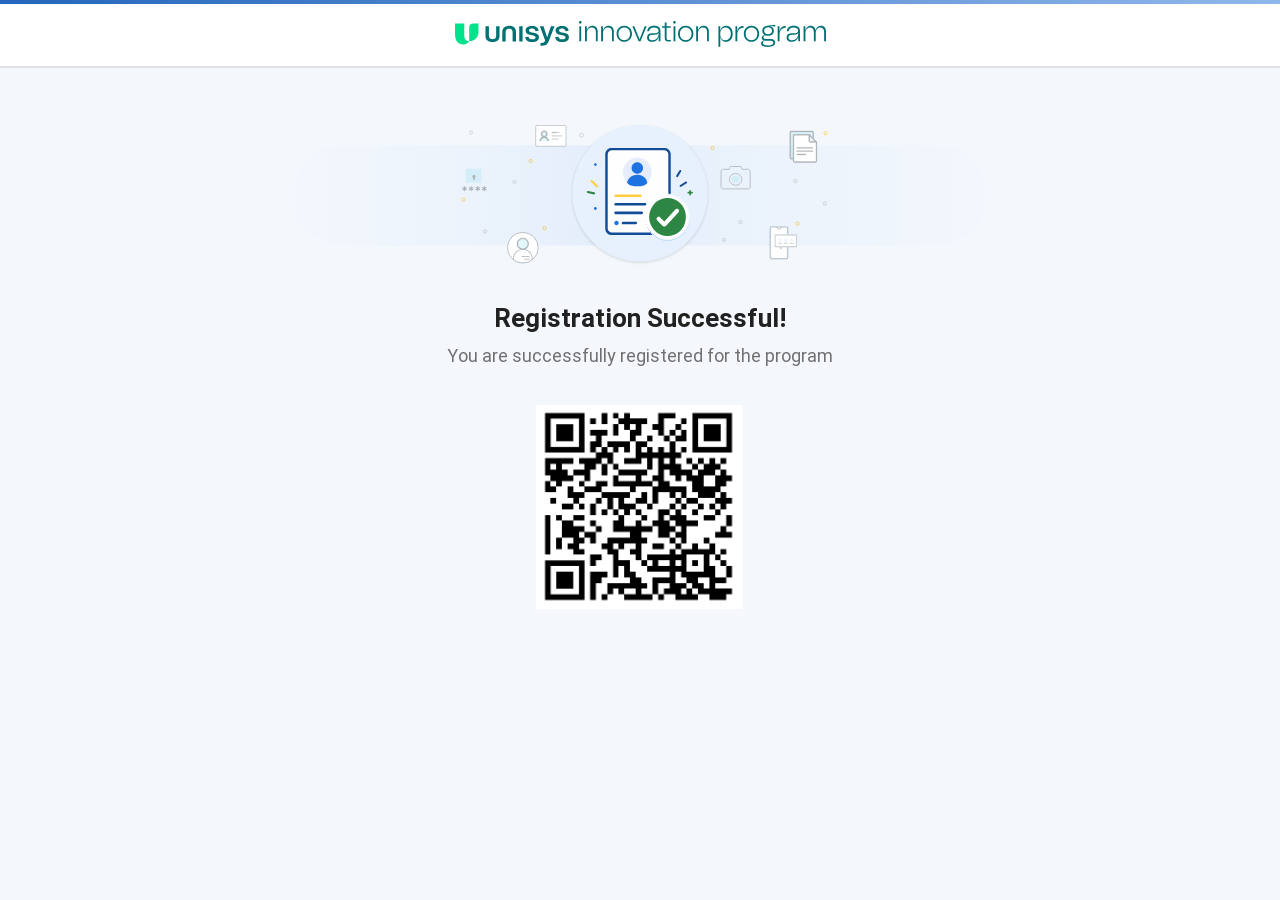
<file: index.html>
<!DOCTYPE html>
<html lang="en">
<head>
  <meta charset="UTF-8">
  <meta name="format-detection" content="telephone=no">
  <meta name="msapplication-tap-highlight" content="no">
  <meta name="viewport" content="width=device-width, shrink-to-fit=no, initial-scale=1.0, maximum-scale=1.0, user-scalable=no">
  <meta http-equiv="X-UA-Compatible" content="ie=edge">
  <title>UIP Registration | Registration Status</title>
  <link rel="stylesheet" href="_global/xlib/bootstrap/css/bootstrap.min.css">
  <link rel="stylesheet" href="_global/xlib/unisys/unisys-style.min.css">
  <link rel="stylesheet" href="css/responsive.css">
  <link rel="stylesheet" href="css/app-style.css">
  <link rel="stylesheet" href="css/uipStyle.css">
  <link rel="shortcut icon" href="_global/favicon.ico" type="image/x-icon">
</head>
<body>
  <main class="d-grid">
    <!-- Header -->
    <header class="header h-auto d-flex bg-white">
      <h1 class="logo fs-0 m-0">Unisys Innovation Program</h1>
    </header>
    <article class="content d-grid position-relative reg__status">
      <section class="status__bg d-flex justify-content-center">
        <img src="css/images/icons/reg__success.svg" alt="Registration Success" class="img-fluid">
      </section>
      <section class="status__msg d-flex flex-column">
        <strong>Registration Successful!</strong>
        <span>You are successfully registered for the program</span>
      </section>
      <section class="status__qr">
        <img src="css/images/icons/status_qr.svg" alt="Status Qr" class="img-fluid">
      </section>
    </article>
  </main>
</body>
</html>
</file>
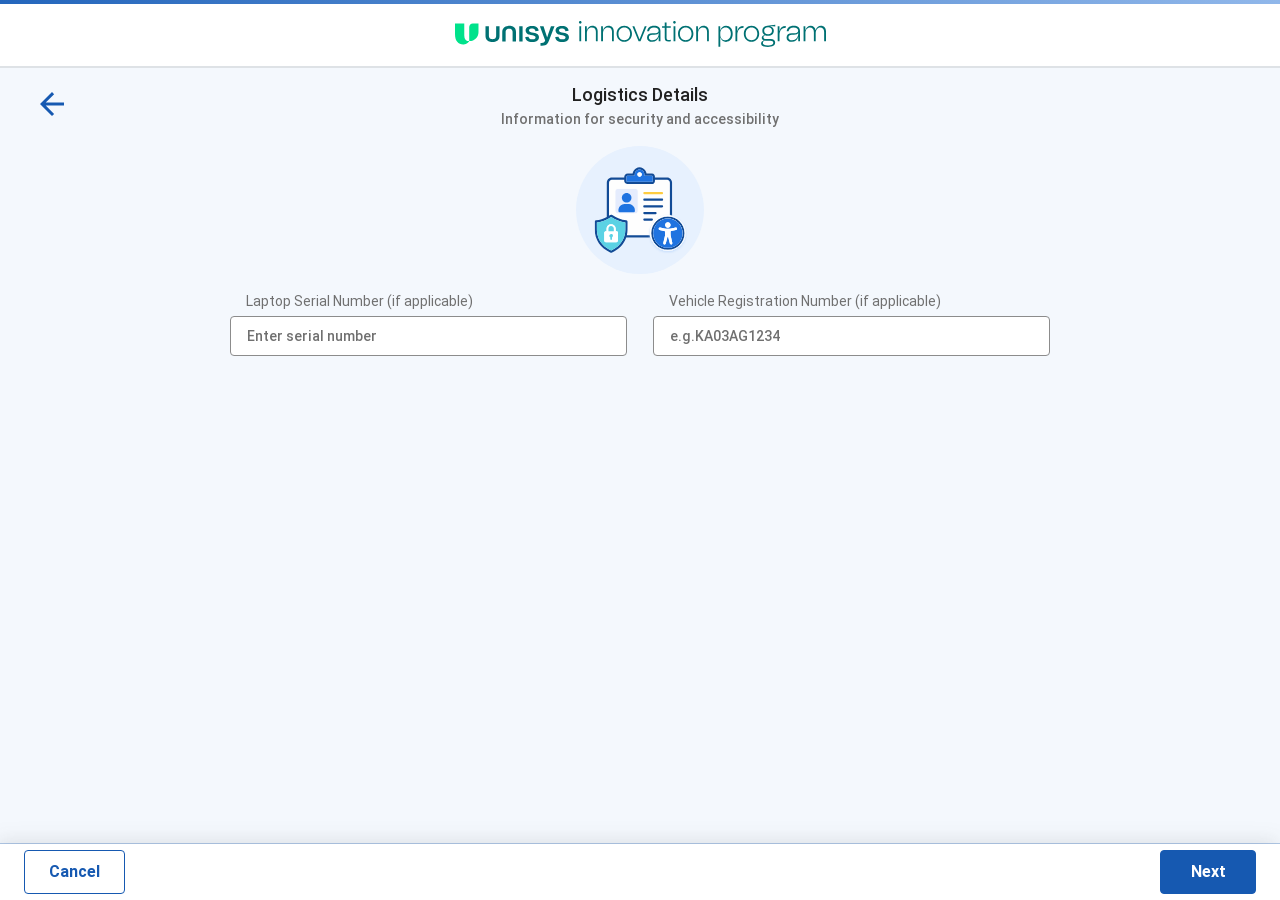
<file: logisticsDetails.html>
<!DOCTYPE html>
<html lang="en">
<head>
  <meta charset="UTF-8">
  <meta name="format-detection" content="telephone=no">
  <meta name="msapplication-tap-highlight" content="no">
  <meta name="viewport" content="width=device-width, shrink-to-fit=no, initial-scale=1.0, maximum-scale=1.0, user-scalable=no">
  <meta http-equiv="X-UA-Compatible" content="ie=edge">
  <title>UIP Registration | Logistics Details</title>
  <link rel="stylesheet" href="_global/xlib/bootstrap/css/bootstrap.min.css">
  <link rel="stylesheet" href="_global/xlib/unisys/unisys-style.min.css">
  <link rel="stylesheet" href="css/responsive.css">
  <link rel="stylesheet" href="css/app-style.css">
  <link rel="stylesheet" href="css/uipStyle.css">
  <link rel="shortcut icon" href="_global/favicon.ico" type="image/x-icon">
</head>
<body>
  <main class="d-grid">
    <!-- Header -->
    <header class="header h-auto d-flex bg-white">
      <h1 class="logo fs-0 m-0">Unisys Innovation Program</h1>
    </header>
    <article class="content d-grid user__details position-relative">
      <button type="button" class="btn__wrap position-absolute" id="btnBack">
        <i class="icon back"></i>
      </button>
      <header class="content__header d-flex flex-column gap-2 justify-content-center">
        <h2 class="content__title">Logistics Details</h2>
        <strong class="content__description">Information for security and accessibility</strong>
      </header>
      <img src="css/images/icons/logistics_details.svg" alt="Logistics Details" class="img-fluid content__thumbnail">
      <form class="pd__form form-outline d-grid" autocomplete="off">
        <div class="col fieldset">
          <label for="laptopSerial">Laptop Serial Number (if applicable)</label>
          <input type="text" name="laptopSerial" id="laptopSerial" class="form-control" placeholder="Enter serial number">
        </div>
        <div class="col fieldset">
          <label for="vehicleRegistration">Vehicle Registration Number (if applicable)</label>
          <input type="text" name="vehicleRegistration" id="vehicleRegistration" class="form-control" placeholder="e.g.KA03AG1234">
        </div>
      </form>
    </article>
    <!-- Footer -->
    <footer class="d-flex justify-content-between align-items-center px-4">
      <button type="button" class="btn btn-secondary" id="btnCancel">Cancel</button>
      <button type="button" class="btn btn-primary m-0" id="btnSubmit">Next</button>
    </footer>
  </main>
</body>
</html>
</file>
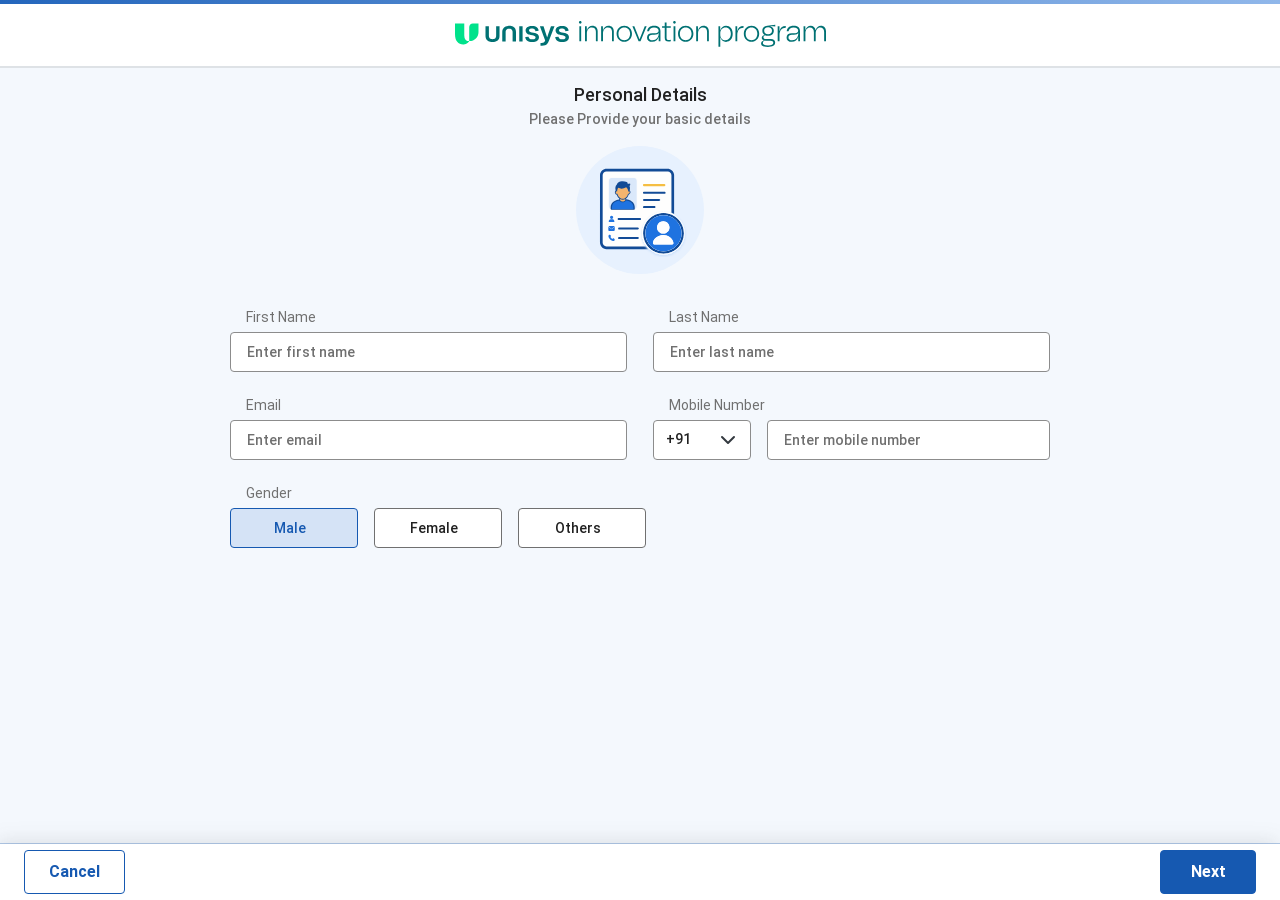
<file: personalDetails.html>
<!DOCTYPE html>
<html lang="en">
<head>
  <meta charset="UTF-8">
  <meta name="format-detection" content="telephone=no">
  <meta name="msapplication-tap-highlight" content="no">
  <meta name="viewport" content="width=device-width, shrink-to-fit=no, initial-scale=1.0, maximum-scale=1.0, user-scalable=no">
  <meta http-equiv="X-UA-Compatible" content="ie=edge">
  <title>UIP Registration | Personal Details</title>
  <link rel="stylesheet" href="_global/xlib/bootstrap/css/bootstrap.min.css">
  <link rel="stylesheet" href="_global/xlib/unisys/unisys-style.min.css">
  <link rel="stylesheet" href="css/responsive.css">
  <link rel="stylesheet" href="css/app-style.css">
  <link rel="stylesheet" href="css/uipStyle.css">
  <link rel="shortcut icon" href="_global/favicon.ico" type="image/x-icon">
</head>
<body>
  <main class="d-grid">
    <!-- Header -->
    <header class="header h-auto d-flex bg-white">
      <h1 class="logo fs-0 m-0">Unisys Innovation Program</h1>
    </header>
    <article class="content d-grid user__details">
      <header class="content__header d-flex flex-column gap-2 justify-content-center">
        <h2 class="content__title">Personal Details</h2>
        <strong class="content__description">Please Provide your basic details</strong>
      </header>
      <img src="css/images/icons/personal_details.svg" alt="Personal Details" class="img-fluid content__thumbnail mb-3">
      <form class="pd__form form-outline d-grid" autocomplete="off">
        <div class="col fieldset">
          <label for="firstName">First Name</label>
          <input type="text" name="firstName" id="firstName" class="form-control" placeholder="Enter first name">
        </div>
        <div class="col fieldset">
          <label for="lastName">Last Name</label>
          <input type="text" name="lastName" id="lastName" class="form-control" placeholder="Enter last name">
        </div>
        <div class="col fieldset">
          <label for="email">Email</label>
          <input type="email" name="email" id="email" class="form-control" placeholder="Enter email">
        </div>
        <div class="col fieldset">
          <label for="mobileNumber">Mobile Number</label>
          <div class="d-inline-flex align-items-center gap-3">
            <select name="telExtension" id="telExtension" class="form-select sm">
              <option value="+91" selected>+91</option>
              <option value="+01">+01</option>
              <option value="+02">+02</option>
              <option value="+03">+03</option>
            </select>
            <input type="tel" name="mobileNumber" id="mobileNumber" class="form-control" placeholder="Enter mobile number">
          </div>
        </div>
        <div class="col fieldset">
          <label for="gender">Gender</label>
          <div class="d-flex align-items-center gap-3">
            <div class="d-inline-flex">
              <input type="radio" class="btn-check" name="genderType" id="maleGender" autocomplete="off" checked>
              <label class="btn btn__radio m-0" for="maleGender">Male</label>
            </div>
            <div class="d-inline-flex">
              <input type="radio" class="btn-check" name="genderType" id="femaleGender" autocomplete="off">
              <label class="btn btn__radio m-0" for="femaleGender">Female</label>
            </div>
            <div class="d-inline-flex">
              <input type="radio" class="btn-check" name="genderType" id="otherGender" autocomplete="off">
              <label class="btn btn__radio m-0" for="otherGender">Others</label>
            </div>
          </div>
        </div>
      </form>
    </article>
    <!-- Footer -->
    <footer class="d-flex justify-content-between align-items-center px-4">
      <button type="button" class="btn btn-secondary" id="btnCancel">Cancel</button>
      <button type="button" class="btn btn-primary m-0" id="btnSubmit">Next</button>
    </footer>
  </main>
</body>
</html>
</file>
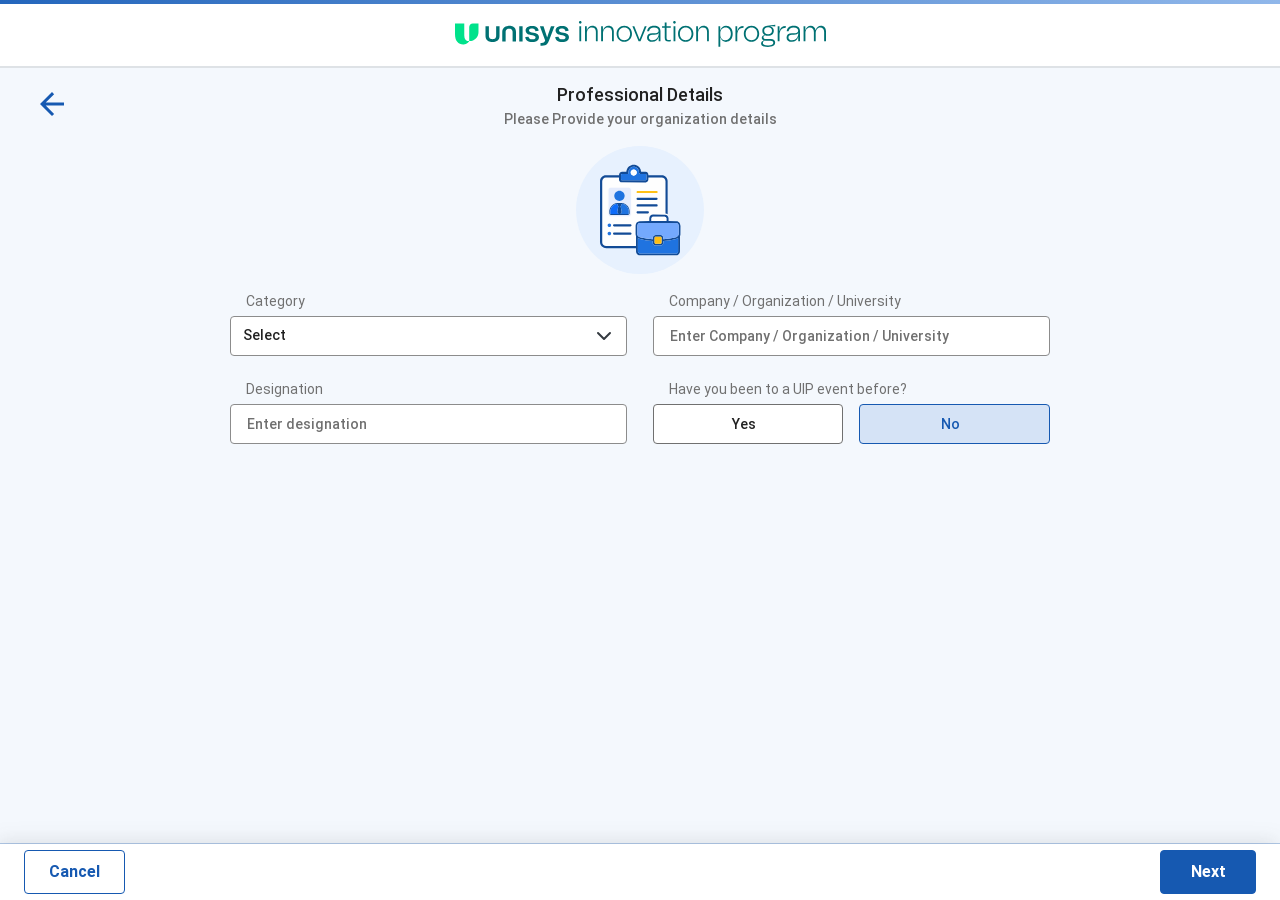
<file: prefessionalDetails.html>
<!DOCTYPE html>
<html lang="en">
<head>
  <meta charset="UTF-8">
  <meta name="format-detection" content="telephone=no">
  <meta name="msapplication-tap-highlight" content="no">
  <meta name="viewport" content="width=device-width, shrink-to-fit=no, initial-scale=1.0, maximum-scale=1.0, user-scalable=no">
  <meta http-equiv="X-UA-Compatible" content="ie=edge">
  <title>UIP Registration | Professional Details</title>
  <link rel="stylesheet" href="_global/xlib/bootstrap/css/bootstrap.min.css">
  <link rel="stylesheet" href="_global/xlib/unisys/unisys-style.min.css">
  <link rel="stylesheet" href="css/responsive.css">
  <link rel="stylesheet" href="css/app-style.css">
  <link rel="stylesheet" href="css/uipStyle.css">
  <link rel="shortcut icon" href="_global/favicon.ico" type="image/x-icon">
</head>
<body>
  <main class="d-grid">
    <!-- Header -->
    <header class="header h-auto d-flex bg-white">
      <h1 class="logo fs-0 m-0">Unisys Innovation Program</h1>
    </header>
    <article class="content d-grid user__details position-relative">
      <button type="button" class="btn__wrap position-absolute" id="btnBack">
        <i class="icon back"></i>
      </button>
      <header class="content__header d-flex flex-column gap-2 justify-content-center">
        <h2 class="content__title">Professional Details</h2>
        <strong class="content__description">Please Provide your organization details</strong>
      </header>
      <img src="css/images/icons/professional_details.svg" alt="Professional Details" class="img-fluid content__thumbnail">
      <form class="pd__form form-outline d-grid" autocomplete="off">
        <div class="col fieldset">
          <label for="category">Category</label>
          <select name="category" id="category" class="form-select">
            <option value="select" selected>Select</option>
            <option value="student">Student</option>
            <option value="professional">Professional</option>
            <option value="other">Other</option>
          </select>
        </div>
        <div class="col fieldset">
          <label for="organization">Company / Organization / University</label>
          <input type="text" name="organization" id="organization" class="form-control" placeholder="Enter Company / Organization / University">
        </div>
        <div class="col fieldset">
          <label for="designation">Designation</label>
          <input type="text" name="designation" id="designation" class="form-control" placeholder="Enter designation">
        </div>
        <div class="col fieldset">
          <label for="isFirstTime">Have you been to a UIP event before?</label>
          <div class="d-flex align-items-center gap-3">
            <div class="d-inline-flex flex-grow-1">
              <input type="radio" class="btn-check" name="isFirstTime" id="yesFirstTime" autocomplete="off">
              <label class="btn btn__radio m-0 w-100" for="yesFirstTime">Yes</label>
            </div>
            <div class="d-inline-flex flex-grow-1">
              <input type="radio" class="btn-check" name="isFirstTime" id="noFirstTime" autocomplete="off" checked>
              <label class="btn btn__radio m-0 w-100" for="noFirstTime">No</label>
            </div>
          </div>
        </div>
      </form>
    </article>
    <!-- Footer -->
    <footer class="d-flex justify-content-between align-items-center px-4">
      <button type="button" class="btn btn-secondary" id="btnCancel">Cancel</button>
      <button type="button" class="btn btn-primary m-0" id="btnSubmit">Next</button>
    </footer>
  </main>
</body>
</html>
</file>
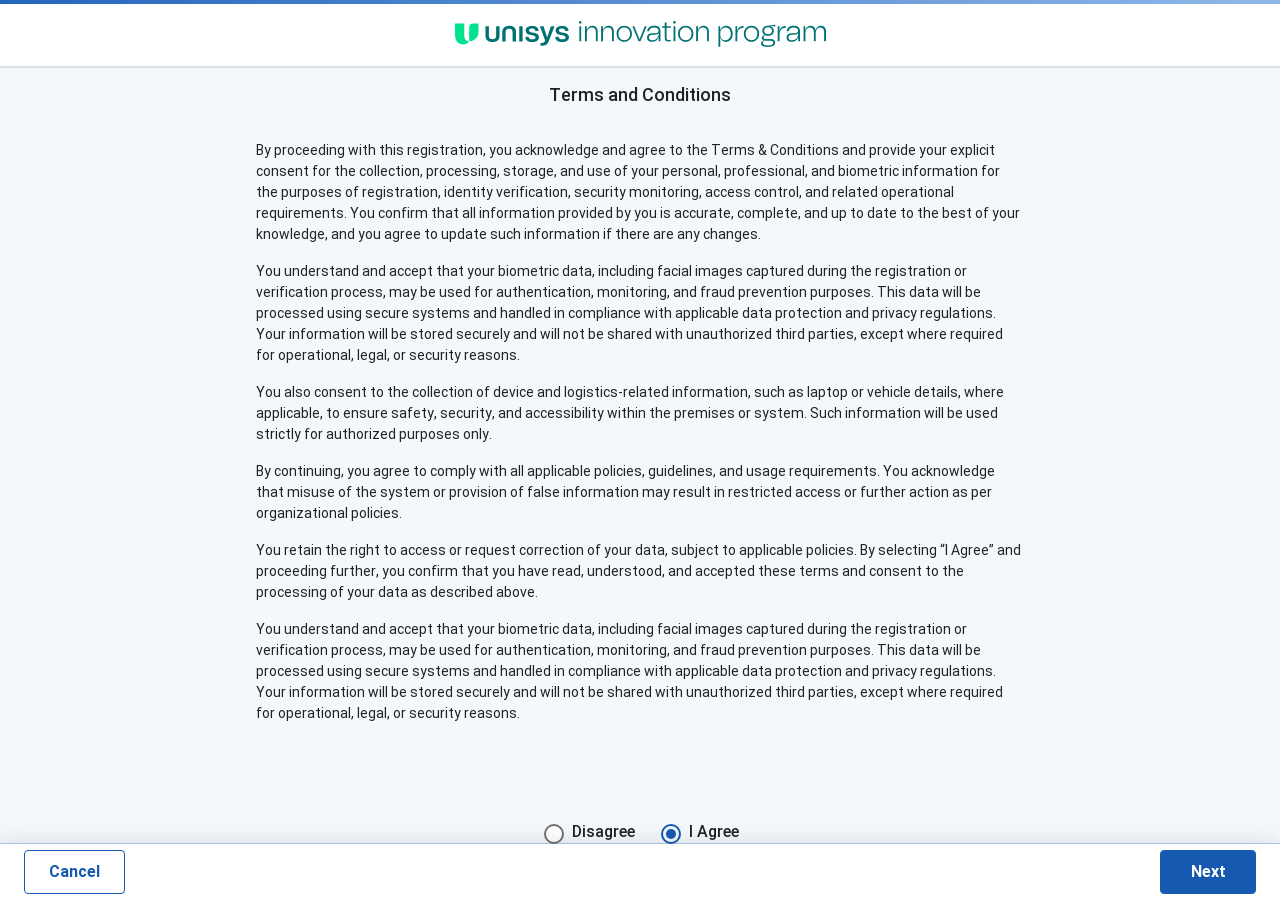
<file: termsAndConditions.html>
<!DOCTYPE html>
<html lang="en">
<head>
  <meta charset="UTF-8">
  <meta name="format-detection" content="telephone=no">
  <meta name="msapplication-tap-highlight" content="no">
  <meta name="viewport" content="width=device-width, shrink-to-fit=no, initial-scale=1.0, maximum-scale=1.0, user-scalable=no">
  <meta http-equiv="X-UA-Compatible" content="ie=edge">
  <title>UIP | Terms and Conditions</title>
  <link rel="stylesheet" href="_global/xlib/bootstrap/css/bootstrap.min.css">
  <link rel="stylesheet" href="_global/xlib/unisys/unisys-style.min.css">
  <link rel="stylesheet" href="css/responsive.css">
  <link rel="stylesheet" href="css/app-style.css">
  <link rel="stylesheet" href="css/uipStyle.css">
  <link rel="shortcut icon" href="_global/favicon.ico" type="image/x-icon">
</head>
<body>
  <main class="d-grid">
    <header class="header h-auto d-flex bg-white">
      <h1 class="logo fs-0 m-0">Unisys Innovation Program</h1>
    </header>
    <article class="content d-grid terms-conditions">
      <header class="content__header d-flex justify-content-center">
        <h2 class="content__title">Terms and Conditions</h2>
      </header>
      <section class="tc__content d-flex flex-column gap-3">
        <p>By proceeding with this registration, you acknowledge and agree to the Terms & Conditions and provide your explicit consent for the collection, processing, storage, and use of your personal, professional, and biometric information for the purposes of registration, identity verification, security monitoring, access control, and related operational requirements. You confirm that all information provided by you is accurate, complete, and up to date to the best of your knowledge, and you agree to update such information if there are any changes.</p>
        <p>You understand and accept that your biometric data, including facial images captured during the registration or verification process, may be used for authentication, monitoring, and fraud prevention purposes. This data will be processed using secure systems and handled in compliance with applicable data protection and privacy regulations. Your information will be stored securely and will not be shared with unauthorized third parties, except where required for operational, legal, or security reasons.</p>
        <p>You also consent to the collection of device and logistics-related information, such as laptop or vehicle details, where applicable, to ensure safety, security, and accessibility within the premises or system. Such information will be used strictly for authorized purposes only.</p>
        <p>By continuing, you agree to comply with all applicable policies, guidelines, and usage requirements. You acknowledge that misuse of the system or provision of false information may result in restricted access or further action as per organizational policies.</p>
        <p>You retain the right to access or request correction of your data, subject to applicable policies. By selecting “I Agree” and proceeding further, you confirm that you have read, understood, and accepted these terms and consent to the processing of your data as described above.</p>
        <p>You understand and accept that your biometric data, including facial images captured during the registration or verification process, may be used for authentication, monitoring, and fraud prevention purposes. This data will be processed using secure systems and handled in compliance with applicable data protection and privacy regulations. Your information will be stored securely and will not be shared with unauthorized third parties, except where required for operational, legal, or security reasons.</p>
      </section>
      <form>
        <div class="form-group m-0 d-flex justify-content-center gap-4">
          <div class="form-check form-check-inline">
            <input class="form-check-input" type="radio" name="acceptTermsConditions" id="disagreeTermsConditions" value="disagree">
            <label class="form-check-label" for="disagreeTermsConditions" value="disagree">Disagree</label>
          </div>
          <div class="form-check form-check-inline">
            <input class="form-check-input" type="radio" name="acceptTermsConditions" id="agreeTermsConditions" value="agree" checked>
            <label class="form-check-label" for="agreeTermsConditions" value="agree">I Agree</label>
          </div>
        </div>
      </form>
    </article>
    <footer class="d-flex justify-content-between align-items-center px-4">
      <button type="button" class="btn btn-secondary" id="btnCancel">Cancel</button>
      <button type="button" class="btn btn-primary m-0" id="btnSubmit">Next</button>
    </footer>
  </main>
</body>
</html>
</file>
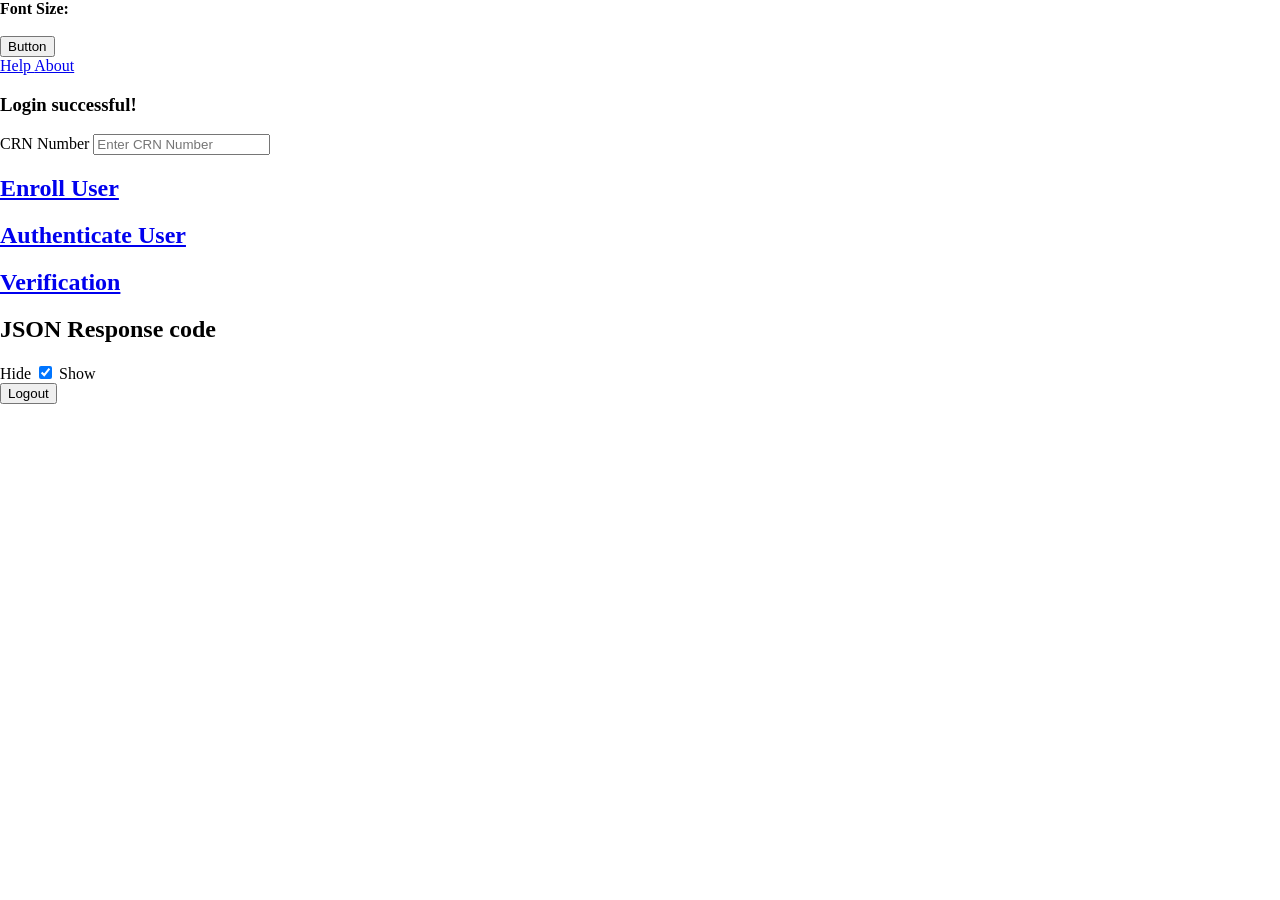
<file: test.html>
<!DOCTYPE html>
<html lang="en">
<head>
  <meta charset="UTF-8">
  <meta name="viewport" content="width=device-width, initial-scale=1">
  <meta http-equiv="X-UA-Compatible" content="ie=edge">
  <title>Font Scale</title>
  <link rel="stylesheet" href="css/style.css">
</head>
<body aria-live="polite" aria-atomic="true">
  <section>
    <div>
      <strong>Font Size:</strong>
      <span id="fontSize"></span>
    </div>
    <span data-hidden-element>&nbsp;</span>
    <div class="logo-container header">
      <i class="icon logo-img"></i>
      <div class="dropdown help-dropdown">
        <button type="button" class="icon help border-0" id="helpDropdown" data-bs-toggle="dropdown" aria-haspopup="true" aria-expanded="false">Button</button>
        <div class="dropdown-menu" aria-labelledby="helpDropdown">
          <a class="dropdown-item" href="javascript:;" data-bs-toggle="modal" id="helpContent" target="popup" onClick="window.open('https://${WEBSDK_SERVER_NAME}/wroot/index.htm?topic=index.htm','_blank', 'toolbar=yes,scrollbars=yes,resizable=yes,width=600,height=500'); return false;"><i class="icon help"></i>Help </a>
          <a class="dropdown-item" href="javascript:;" data-bs-toggle="modal" data-bs-target="#aboutUS"><i class="icon about"></i>About </a>
        </div>
      </div>
    </div>
    <section id="firstPage" class="login-page">
      <!-- add "login-success" class for success criteria  -->
      <div class="success-content">
        <i class="icon success"></i>
        <h3>Login successful!</h3>
      </div>
      <form class="form-outline" id="request">
        <label for="userName" required>CRN Number</label>
        <input type="text" class="form-control" placeholder="Enter CRN Number" id="userName" aria-label="CRN number" aria-required="true">
        <span class="status" id="status"></span>
      </form>
      <div class="container">
        <div class="card-container">
          <a href="javascript:void(0)" class="card" aria-label="Enroll User, Click to start enrolment for a new user" onclick="enrollCaptureUser($('#userName').val(),cb);">
            <div class="icon-circle">
              <i class="icon enroll-user"></i>
            </div>
            <div class="card-content">
              <h2>Enroll User</h2>
              <p id="startEnrollUser"></p>
            </div>
          </a>
          <a href="javascript:void(0)" class="card" aria-label="Authenticate User, Click to start authentication for user" onclick="authenticateEnrolledUser($('#userName').val(),cb);">
            <div class="icon-circle">
              <i class="icon authenticate-user"></i>
            </div>
            <div class="card-content">
              <h2>Authenticate User</h2>
              <p id="startAuthenticationUser"></p>
            </div>
          </a>
          <a href="javascript:void(0)" class="card" aria-label="Verification User, Click to start verification for user" onclick="verifyEnrolledUser($('#userName').val(),'customId',cb);">
            <div class="icon-circle">
              <i class="icon verification-user"></i>
            </div>
            <div class="card-content">
              <h2>Verification </h2>
              <p id="startVerification"></p>
            </div>
          </a>
        </div>
        <div class="json-response">
          <div class="json-header">
            <h2>JSON Response code</h2>
            <div class="toggle">
              <span>Hide</span>
              <input type="checkbox" name="toggle" role="option" id="responseToggle" tabindex="-1" checked>
              <label for="responseToggle" id="responseSwitch" tabindex="0" role="switch" aria-label=""></label>
              <span data-bs-toggle-on="Show" data-bs-toggle-off="Hide">Show</span>
            </div>
          </div>
          <div class="json-message">
            <div class="json-text" id="response" tabindex="0" aria-describedby="response"></div>
          </div>
        </div>
      </div>
      <button type="button" id="logoutBtn" class="btn btn-primary mt-4 logout-btn" aria-label="button, Logout">Logout</button>
    </section>
  </section>
  <script src="js/index.js"></script>
</body>
</html>
</file>
<file: css/responsive.css>
/*
* fs: Font Size
* lh: Line Height
* p: Padding
* i: Icon
*/

:root{
  /* Vendor changes ================ */
  --bs-primary          : var(--blue-700);
  --bs-primary-rgb      : 22, 89, 177;
  --bs-primary-hover    : var(--blue-500);
  --bs-primary-hover-rgb: 31, 115, 224;
  --bs-success          : var(--green-500);
  --bs-success-rgb      : 45, 134, 68;
  --bs-warning          : var(--orange-500);
  --bs-warning-rgb      : 239, 112, 21;
  --bs-danger           : var(--red-700);
  --bs-danger-rgb       : 205, 21, 67;
  --bs-dark             : var(--grey-13);
  --bs-dark-rgb         : 33, 33, 33;
  --bs-light            : var(--grey-44);
  --bs-light-rgb        : 112, 112, 112;
  --bs-light-bg-subtle  : #f1f6f9;
  --bs-tooltip-bg        : var(--inverted-bg);

  --primary: var(--blue-700);
  --secondary: var(--blue-500);

  /* Header, Metroline, Footer Height/Width ================ */
  --header                     : 7.625rem;
  --metroline-width            : 30rem;
  --metroline-icon-width       : 3.5rem;
  --metroline-icon-active-width: 3.75rem;
  --metro-top   :4.5rem;
  /* Font families */
  --ff-regular : 'Regular','OSRegular';
  --ff-medium  : 'Medium','OSSemiBold';
  --ff-bold    : 'Bold','OSBold';

  /* Large Screen Font Sizes ================ */
  --fs-12: .75rem;
  --fs-14: .875rem;
  --fs-16: 1rem;
  --fs-18: 1.125rem;
  --fs-20: 1.25rem;
  --fs-22: 1.375rem;
  --fs-24: 1.5rem;
  --fs-32: 2rem;

  /* Btn & line-height ================ */
  --btn-lg : 3.25rem;
  --btn-md : 2.5rem;
  --btn-sm : 2rem;
  --input-h: 3rem;
  --lh     : 1.5;

  /* Icon Sizes ================ */
  --i-12: .75rem;
  --i-14: .875rem;
  --i-16: 1rem;
  --i-18: 1.125rem;
  --i-20: 1.25rem;
  --i-24: 1.5rem;
  --i-28: 1.75rem;
  --i-32: 2rem;
  --i-40: 2.5rem;
  --i-48:3rem;
  --i-60: 3.75rem;
  --i-64: 4rem;
  --i-80: 5rem;

  /* Padding and Margins ================ */
  --my-40: 2.5rem;
  --px-14: .875rem;
  --px-24: 1.5rem;
  --px-40: 2.5rem;

  /* Confirm Modal Width ================ */
  --confirm-modal-w: 37.5rem;
  --confirm-modal-p: 2.5rem;
  --confirm-modal-gutter: var(--px-24);

  /* Toggle switch Height and Width ================ */
  --tg-h: 1.375rem;
  --tg-w: 2.5rem;
  --tga-h: 1.125rem;
  --tga-w: 1.125rem;

  /* Card container Height and Width ==================*/
  --cc-h:20.125rem;
  --cc-w: 26.6875rem;
  --ic-h:150px;
  --ic-w:150px;
}

/* Medium(1600 resolution) Screen ================================================================ */
@media screen and (max-width: 1680px){
  :root[theme=light], :root {
    --logo-dimensions: 18rem 2.5rem;

    /* Header, Metroline, Footer Height/Width ================ */
    --header                     : 6.25rem;
    --metroline-width            : 28rem;
    --metroline-icon-width       : 2.875rem;
    --metroline-icon-active-width: 3.125rem;
    --metro-top: 4.375rem;
    /* Font Sizes ================ */
    --fs-16: .875rem;
    --fs-18: 1rem;
    --fs-20: 1.125rem;
    --fs-22: 1.25rem;
    --fs-24: 1.375rem;
    --fs-32: 1.875rem;

    /* Btn & line-height ================ */
    --btn-lg : 3rem;
    --btn-md : 2.25rem;
    --btn-sm : 1.75rem;
    --input-h: 2.5rem;

    /* Icon Sizes ================ */
    --i-14: .75rem;
    --i-16: .875rem;
    --i-18: 1rem;
    --i-20: 1.125rem;
    --i-24: 1.25rem;
    --i-28: 1.5rem;
    --i-32: 1.75rem;
    --i-40: 2.25rem;
    --i-60: 3.125rem;
    --i-80: 4.5rem;

    /* Padding and Margins ================ */
    --px-24: 1.25rem;
    --px-14: .75rem;

    /* Confirm Modal Width ================ */
    --confirm-modal-w: 34.75rem;
    --confirm-modal-p: 2rem;

    /* Toggle switch Height and Width ================ */
    --tg-h: 1.25rem;
    --tg-w: 2.25rem;
    --tga-h: 1rem;
    --tga-w: 1rem;

    /* Card container Height and Width ==================*/
    --cc-h:17.1875rem;
    --cc-w:21.875rem;
    --ic-h:8.0625rem;
    --ic-w:8.0625rem;
  }
}

/* Small(1366 resolution) Screen ================================================================ */
@media screen and (max-width: 90rem) {
  :root[theme=light], :root {
    --logo-dimensions: 16rem 2rem;
    --header                     : 5.625rem;
    --metro-top: 4rem;
    /* Header, Metroline, Footer Height/Width ================ */
    --metroline-width            : 27.625rem;
    --metroline-icon-width       : 2.5rem;
    --metroline-icon-active-width: 2.75rem;

    /* Font Sizes ================ */
    --fs-14: .75rem;
    --fs-16: .75rem;
    --fs-18: .875rem;
    --fs-20: .875rem;
    --fs-22: 1rem;
    --fs-24: 1.125rem;
    --fs-32: 1.625rem;

    /* Btn & line-height ================ */
    --btn-lg : 2.75rem;
    --btn-md : 2rem;
    --btn-sm : 1.5rem;

    /* Icon Sizes ================ */
    --i-14: .625rem;
    --i-16: .75rem;
    --i-20: 1rem;
    --i-18: .875rem;
    --i-24: 1.125rem;
    --i-32: 1.5rem;
    --i-40: 2rem;
    --i-60: 2.5rem;
    --i-80: 4rem;

    /* Padding and Margins ================ */
    --px-24: 1rem;

    /* Confirm Modal Width ================ */
    --confirm-modal-w: 27.25rem;
    --confirm-modal-p: 1.5rem;

    /* Toggle switch Height and Width ================ */
    --tg-h: 1.125rem;
    --tg-w: 2rem;
    --tga-h: 0.875rem;
    --tga-w: 0.875rem;

    /* Card container Height and Width ==================*/
    --cc-h: 14.875rem;
    --cc-w: 19.75rem;
    --ic-h:6.625rem;
    --ic-w:6.625rem;
  }
}

/* Tablet(1366 resolution) Screen ================================================================ */
@media screen and (max-width: 75rem) {
  :root[theme=light], :root {
    --logo-dimensions: 18rem 2.5rem;

    /* Header, Metroline, Footer Height/Width ================ */
    --header                     : 6.25rem;
    --metroline-width            : 28rem;
    --metroline-icon-width       : 2.875rem;
    --metroline-icon-active-width: 3.125rem;
    --metro-top: 5rem;
    /* Font Sizes ================ */
    --fs-16: .875rem;
    --fs-18: 1rem;
    --fs-20: 1.125rem;
    --fs-22: 1.25rem;
    --fs-24: 1.375rem;
    --fs-32: 1.875rem;

    /* Btn & line-height ================ */
    --btn-lg : 3rem;
    --btn-md : 2.25rem;
    --btn-sm : 1.75rem;
    --input-h: 2.5rem;

    /* Icon Sizes ================ */
    --i-14: .75rem;
    --i-16: .875rem;
    --i-18: 1rem;
    --i-20: .875rem;
    --i-24: 1.25rem;
    --i-28: 1.5rem;
    --i-32: 1.75rem;
    --i-40: 2.25rem;
    --i-60: 3.125rem;
    --i-80: 3.5rem;

    /* Padding and Margins ================ */
    --px-24: 1.25rem;
    --px-14: .75rem;

    /* Confirm Modal Width ================ */
    --confirm-modal-w: 34.75rem;
    --confirm-modal-p: 2rem;

    /* Toggle switch Height and Width ================ */
    --tg-h: 1.25rem;
    --tg-w: 2.25rem;
    --tga-h: 1rem;
    --tga-w: 1rem;

    /* Card container Height and Width ==================*/
    --cc-h:19.125rem;
    --cc-w: 21.875rem;
    --ic-h:9.0625rem;
    --ic-w:9.0625rem;
  }
}

/* Tablet(1366 resolution) Screen ================================================================ */
@media screen and (max-width: 75rem) {
  :root[theme=light], :root {
    --logo-dimensions: 9rem;

    /* Header, Metroline, Footer Height/Width ================ */
    --header: 100px;

    /* Header, Metroline, Footer Height/Width ================ */
    --metroline-width            : 27.625rem;
    --metroline-icon-width       : 2.5rem;
    --metroline-icon-active-width: 2.75rem;

    /* Font Sizes ================ */
    --fs-14: .75rem;
    --fs-16: .75rem;
    --fs-18: .875rem;
    --fs-20: .875rem;
    --fs-22: 1rem;
    --fs-24: 1.125rem;
    --fs-32: 1.625rem;
  }
}

/* Mobile(375 resolution) Screen ================================================================ */
@media screen and (max-width: 48.75rem){
  :root[theme=light], :root {
    /* Font Sizes ================ */
    --fs-24: 1.125rem;
    --fs-18: .875rem;
    --fs-20: 1rem;
    /* Card container Height and Width ==================*/
    --input-h: 2rem;
    --i-80: 3rem;
    --cc-h:13.625rem;
    --cc-w:21.5rem;
    --ic-h:80px;
    --ic-w:80px;
  }

}
@media screen and (max-width: 770px) and (max-height: 1024px) {
  :root[theme=light], :root {
    --i-80:4.0625rem;
    --cc-h:19.25rem;
    --cc-w:21.5rem;
    --ic-h:9.375rem;
    --ic-w:9.375rem;

  }
}

@media screen and (max-width: 47.5rem){
  :root[theme=light], :root {
    /* Font Sizes ================ */
    --input-h: 2rem;
    --fs-24: 1rem;
    --fs-18: 0.75rem;
    --fs-20: 0.875rem;
    /* Card container Height and Width ==================*/
    --i-80:2.375rem;
    --cc-h:6.875rem;
    --cc-w:calc(100% - 20px);
    --ic-h:3.75rem;
    --ic-w:3.75rem;
  }
}
@media screen and (max-width:22.5rem){
  :root[theme=light], :root {
    /* Font Sizes ================ */
    --input-h: 2rem;
    --fs-24: 1rem;
    --fs-18: 0.75rem;
    --fs-20: 0.875rem;
    /* Card container Height and Width ==================*/
    --i-80:28px;
    --cc-h:5.625rem;
    --cc-w:18.75rem;
    --ic-h:52px;
    --ic-w:52px;
  }
}
</file>
<file: css/app-style.css>
:root{
  --primary           : #1659B1;
  --primary-hover     : #1F73E0;
  --secondary         : #587192;
  --ternary           : #5895E4;
  --background        : #F4F8FD;
  --supporting        : #D5E3F6;
  --backdrop          : rgba(47, 56, 68, 0.9);
  --disabled          : #E0E0E0;
  --shadow            : #DEE2E6;
  --tooltip-bg        : #212B31;
  --primary-text      : #212121;
  --secondary-text    : #4D4D4D;
  --ternary-text      : #707070;
  --toggle-text       : #8C8C8C;
  --disabled-text     : #A8A8A8;
  --modal-close       : #808080;
  --modal-bg          : #F6F6F6;
  --error             : #c94346;
  --success           : #3DB75E;
  --header-gradient   : linear-gradient(90deg, #2466BC 0%, #90B7EA 100%);
  --primary-blue      : var(--primary);
  --background-yellow : #FEF6E9;
}

html,body{ width: 100%; height: 100%; padding: 0; margin: 0; font-size: 100%; }
html {padding: env(safe-area-inset);}
@font-face{font-family:'Regular';src:url('fonts/Roboto/Roboto-Regular.woff') format('woff'), url('fonts/Roboto/Roboto-Regular.woff2') format('woff2');font-weight:normal;font-style:normal;font-display:swap;}
@font-face{font-family:'Medium'; src: url('fonts/Roboto/Roboto-Medium.woff') format('woff'), url('fonts/Roboto/Roboto-Medium.woff2') format('woff2');font-weight:normal;font-style:normal;font-display:swap;}
@font-face{font-family:'Bold';src: url('fonts/Roboto/Roboto-Bold.woff') format('woff'), url('fonts/Roboto/Roboto-Bold.woff2') format('woff2');font-weight:normal;font-style:normal;font-display:swap;}
*,::after,::before{box-sizing:border-box;}
body{ font-family: var(--ff-regular); background: #F1F6F9; background-size: 100%; scrollbar-base-color: transparent; scrollbar-face-color: #979797; scrollbar-highlight-color: transparent; scrollbar-track-color: transparent; scrollbar-arrow-color: transparent; scrollbar-shadow-color: transparent; scrollbar-dark-shadow-color: transparent; }
::-webkit-scrollbar{ width:0.3rem; }
::-webkit-scrollbar-track{ background-color:transparent; }
::-webkit-scrollbar-thumb{ background-color:#979797; border:none; border-radius: 1rem }

/* ======================================== Typographic and font size ======================================== */
h2, h3, h4, h5, h6{font-family:var(--ff-medium);font-weight:normal;margin:0;}
h1{font-size: 1.5rem}
h2{font-size: 1.375rem}
h3{font-size: 1.25rem}
h4{font-size: 1.125rem}
h5{font-size: 1rem}
h6{font-size: 0.875rem}
label{margin-bottom: .5rem;}
.fs-0{font-size:0!important;}
.fs-12{font-size:.75rem;}
.fs-14{font-size:.875rem;}
.fs-16{font-size:var(--fs-16);}
.fs-18{font-size:var(--fs-18);}
.fs-20{font-size:var(--fs-20);}
.fs-22{font-size:var(--fs-22);}
.fs-24{font-size:var(--fs-24);}
.ff-regular{font-family:var(--ff-regular);}
.ff-medium{font-family:var(--ff-medium);}
.ff-bold{font-family:var(--ff-bold);}
strong{font-weight:400;font-family:var(--ff-medium);}
p{margin:0;}
.mr-20{margin-right: 1.25rem}

.font-normal{font-family:var(--ff-regular); font-weight: normal;}
.font-semibold{font-family: var(--ff-medium); font-weight: normal;}
.font-bold{font-family: var(--ff-bold); font-weight: normal;}
.form-control{font-family:var(--ff-regular);}
.form-row { display: -ms-flexbox; display: flex; -ms-flex-wrap: wrap; flex-wrap: wrap; margin-right: -5px; margin-left: -5px; }
.hide{display: none !important}
.form-group{margin-bottom: 1rem;}
.stealth { background-image: url(brand/stealth-logo.svg); }
.unisys{ background-image: url(brand/unisys-logo.svg); }
.copyright, .version{ font-size: 0.625rem; line-height: 1.38; font-family: var(--ff-medium);  color: #979797; padding-top: 0.375rem; }

.icon { width:auto; height:auto; }
.icon-xxsm{ width: 0.5rem; height: 0.5rem; }
.icon-xsm{ width: 0.875rem; height: 0.875rem; }
.icon-sm{ width: 1rem; height: 1rem; top:0.2rem; }
.icon-sm-2{ width: 1.5rem; height: 1.5rem; }
.icon-md{ width: 2rem; height: 2rem; }
.icon-lg{ width: 2.5rem; height: 2.5rem; }
.icon-xl{ width: 3rem; height: 3rem; }
.icon-xl-2{ width: 3.5rem; height: 3.5rem; }
.icon-xxl{ width: 4rem; height: 4rem; }
[class ^= "icon"]{position: relative; display: inline-block; background-repeat: no-repeat; background-size: contain; background-position: center; }
[class ^="icon"]:before { content: ''; position: absolute; width: 100%; height: 100%; background-repeat: no-repeat; background-position: center; left: 0; top: 0;  background-size: contain; }

.camera{ background-image: url(images/icons/camera-icon.svg); }
.upload{ background-image: url(images/icons/upload-icon.svg); }
.close{ background-image: url(images/icons/close-icon.svg); }
.enclosed-tick{ background-image: url(images/icons/enclosed-tick-green.svg); }
.enclosed-warning{ background-image: url(images/icons/enclosed-warning-red.svg); }
.show-more-icon{ background-image: url(images/icons/show-more-icon.svg); }
.form-check>.form-check-input+.form-check-label{padding-left:.5rem;cursor:pointer;}
.form-check>.form-check-input+.form-check-label:hover:before, .form-check>.form-check-input:checked+.form-check-label:before{border-color:var(--primary);}
.form-check>.form-check-input[type=radio]:checked+.form-check-label:before{background-size:.625rem;}

/* ======================================== Button Styles ======================================== */
.btn{font-size: var(--fs-22); height: var(--btn-lg);font-family:var(--ff-bold);padding:.75rem 1.5rem;line-height:1;align-items:center;}
.btn:focus{outline: none; box-shadow: none; }
.btn.btn-primary,.btn.btn-primary:not(:disabled):not(.disabled):is(:active, :focus, :hover){ background: var(--primary); border: 0.0625rem solid var(--primary); color:var(--bs-white);}
.btn-primary:focus{border: 0.0625rem solid var(--primary);}
.btn.btn-secondary,.btn.btn-secondary:not(:disabled):not(.disabled):is(:active, :focus, :hover){ background: #fff; color: var(--primary); border: 0.0625rem solid var(--primary); box-shadow: none;}
.btn-secondary:focus{border:.0625rem solid var(--primary);}
.btn-primary.disabled, .btn-primary:disabled, .btn-success:disabled { background: #BDBEC1; border-color: #BDBEC1; margin: 0; opacity:1; }
.btn-secondary.disabled, .btn-secondary:disabled{background: #fff; color: #BDBEC1; border-color: #BDBEC1; margin: 0; }
.btn.loading { position: relative; background-color: #577080; color: #577080; }
.btn.loading:before { content: ''; position: absolute; background: url(images/icons/loading-btn.svg) no-repeat center;font-size:0; width: calc(100% + 0.125rem); height: calc(100% + 0.125rem); top: -0.0625rem; left: -0.0625rem; animation: rotation 2s infinite linear; }
.btn.loading:hover:before{ background: url(images/icons/loading-btn.svg) no-repeat center;}
.btn-text{ background: none; border: none; font-size: 1.125rem; line-height: 1.38; font-family: var(--ff-bold); color: var(--primary); padding: 0; }
.btn-group .btn{ margin: 0 !important; }

input::-ms-clear { display: none;}

.live-capture-widget{ display: flex; flex-direction: column; height: 100%; background: #F1F6F9; }
.live-capture-widget .logo-container{ display: flex; justify-content: center; height: calc(100% - 3.875rem); }
.live-capture-widget .logo-container.header{ align-items: center; height: 4rem;}
.live-capture-widget .logo-container .logo-img{ height: 100%; width: 62%; max-width: 24rem; background: url('brand/logo.svg') no-repeat center; background-size: contain; }
.live-capture-widget .logo-container.header .logo-img{ height: 4rem; min-width: 100%; max-width: 100%; background-size: auto 2.25rem; }
.modal-open .modal{overflow: hidden;}
/* ======================================== help  Styles ======================================== */
.dropdown.help-dropdown .icon.help{width:var(--i-28); height:var(--i-28);background-image: none!important; cursor: pointer; background-color: transparent;}
.dropdown.help-dropdown .icon.help::before{background-color: #577080; mask-image: url(images/icons/help-icon.svg);
-webkit-mask-image: url(images/icons/help-icon.svg);}
.dropdown.help-dropdown .dropdown-item:hover{background-color:var(--primary); color: #fff;}
.dropdown.help-dropdown .dropdown-item .icon.about::before{ mask-image: url(images/icons/about-icon.svg);
-webkit-mask-image: url(images/icons/about-icon.svg);}
.dropdown.help-dropdown .dropdown-item .icon.logout::before{ mask-image: url(images/icons/log-out.svg);
-webkit-mask-image: url(images/icons/log-out.svg);}
.dropdown.help-dropdown .dropdown-item .icon.eula::before{ mask-image: url(images/icons/eula-icon.svg);
-webkit-mask-image: url(images/icons/eula-icon.svg);}
.dropdown.help-dropdown .dropdown-item .icon.third-party-license::before{ mask-image: url(images/icons/third-party-lic.svg);
-webkit-mask-image: url(images/icons/third-party-lic.svg);}
.dropdown.help-dropdown .dropdown-item .icon.terms-conditions::before{ mask-image: url(images/icons/t&c-icon.svg); -webkit-mask-image: url(images/icons/t&c-icon.svg);}
.dropdown.help-dropdown .dropdown-item .icon.help::before { mask-image: url(images/icons/help-icon.svg); -webkit-mask-image: url(images/icons/help-icon.svg); }
  .dropdown.help-dropdown .icon::before{ mask-repeat: no-repeat; -webkit-mask-repeat: no-repeat; mask-position: center; -webkit-mask-position: center; mask-size: contain; -webkit-mask-size: contain; }
  .dropdown.help-dropdown .dropdown-item .icon{width: var(--i-20); height: var(--i-20);left: -8px;top: 2px;}
  .dropdown.help-dropdown .dropdown-item .icon::before{background-color: #808080}
  .dropdown.help-dropdown .dropdown-item:hover .icon::before{background-color: #fff}
  .dropdown.help-dropdown .dropdown-menu::before { content: ''; width: 0.75rem; height: 0.75rem; border: 1px solid #c4c4c4; border-width: 1px 1px 0 0; position: absolute; transform: rotate(-45deg); background-color: #fff; right: 1.25rem; top: -7px; border-radius: 0.125rem; }
  .dropdown.help-dropdown .dropdown-menu.show{transform: translate3d(-168px, 30px, 0)!important;}
  .dropdown.help-dropdown .dropdown-item{padding: 0.5rem 1rem; font-size:var(--fs-18); font-family:var(--ff-regular); text-transform:none}
  .dropdown.help-dropdown .dropdown-menu.show { border-radius: 0.5rem; box-shadow: -0.25rem 2.75rem 1.5rem rgba(54 54 54 / 12%); border: 1px solid #c4c4c4; width: max-content; left: -0.25rem !important; top: 0.5rem !important; }
.about-us .modal-control{margin: 12px!important; z-index: 9;position: absolute; right: 0;}
.modal-control .icon{width:20px;height:20px;}
.modal-control .icon.clear{background-image: url(images/icons/close-icon.svg);position: absolute!important; right: 16px;     cursor: pointer;}
  .modal-control{text-align: left!important;}
.s-logo-wrap img{width:100%;height:100%;}
.about-us .about-us-body{height:500px;margin: 0;}
.about-us .s-logo-wrap {justify-content: center; align-items: center; display: flex; background-color: #F4F8FD; border-right: 4px solid #EDEDED; height: 500px; }
.about-us .modal-inner-body { height: calc(100% - 70px); display: flex; justify-content: center; flex-direction: column; column-gap:16px; }
.about-us .modal-inner-body h5 { font-size:var(--fs-32); }
.about-us a,.about-us .version,.about-us .host-name, .eula p{font-size: var(--fs-20); word-wrap: break-word; letter-spacing: 0.2px; line-height: 26px;}
.about-us .modal-inner-footer { display: flex; justify-content: space-between; border-top: 1px solid #E0E0E0; height: 70px; align-items: center; }
.about-us .modal-inner-footer .unisys-logo { width: 12.75rem; height: 28px; background: url(brand/stealth-logo.svg) no-repeat left/contain;}
.eula .modal-control{ width: 100%; position: relative; display: flex; justify-content: space-between; padding:8px 46px 0 16px; border-bottom: 1px solid #e0e0e0; box-shadow: 0 0.1875rem 0.25rem rgba(0 0 0 / 6%); background-color: #fff; height: 3.75rem; }
.eula .modal-body{ padding: 1rem; background: #F4F8FD; margin: 0; max-height:100%; display: flex; flex-direction: column; overflow-y: auto; overflow-x: hidden; }
.eula .modal-footer{ justify-content: flex-start; margin: 0; padding:0 1rem; border-top: 1px solid #e0e0e0; height: 60px; }
.modal-footer .unisys-logo { width: 12.75rem; height: 46px; background: url(brand/stealth-logo.svg) no-repeat center/contain; }
.modal-body h6{font-size:var(--fs-22);font-family: var(--ff-medium); color: #212121;}
.modal-control h3{font-size:var(--fs-24);font-family: var(--ff-medium); color: #212121;}
.page-heading .contextual-menu .dropdown-menu.show{min-width: fit-content; }

@media screen and (max-width:64rem) {
  .dropdown.help-dropdown .dropdown-menu.show{transform: translate3d(-132px, 24px, 0)!important;}
}

@media screen and (max-width: 56.25rem) {
  .dropdown.help-dropdown .dropdown-menu.show { transform: translate3d(-128px, 24px, 0)!important; }
}
@media screen and (max-width: 761px){
.modal-inner-wrap{ padding-top:1rem; }
.about-us .about-us-body{ height: 100%; }
.about-us .s-logo-wrap{ height: 30vh; }
.s-logo-wrap img { width: 60%; height: 60%; }
.about-us .modal-inner-footer .unisys-logo,.modal-footer .unisys-logo{ width: 9.75rem; }
.eula .modal-body { padding: 1rem; background: #F4F8FD; margin: 0; max-height:100%; display: flex; flex-direction: column; overflow-y: auto; overflow-x: hidden; }
.dropdown.help-dropdown .icon.help::before{mask-image: url(images/icons/menu-icon-mobile.svg);
-webkit-mask-image: url(images/icons/menu-icon-mobile.svg);}

.eula .modal-content{height: 100%; display: grid; grid-template-rows: 80px auto 62px; border-radius: 0;}
.eula .modal-dialog{height: 100%; margin: 0; border-radius: 0;}


}

@media screen and (max-width:640px){
  .dropdown.help-dropdown .dropdown-menu.show { transform: translate3d(-116px, 24px, 0px)!important; }
}
</file>
<file: css/uipStyle.css>
/* Main Container ================ */
:where(main){
  --_header-h       : 5rem;
  --_footer-h       : 4rem;
  --_content-h      : calc(var(--vh) - var(--_header-h) - var(--_footer-h));
  --_main-temp_rows : var(--_header-h) var(--_content-h) var(--_footer-h);
  --_h-logo         : 2rem;
  --_w-logo         : 28.5rem;
  --_fc-h           : 3rem;
  --vh             : 100vh;

  @media screen and (max-width:105rem){
    --_header-h : 4.25rem;
    --_h-logo   : 1.625rem;
    --_w-logo   : 24rem;
    --_fc-h     : 2.5rem;
  }

  @media screen and (max-width:90rem){
    --_footer-h: 3.5rem;
  }

  @media screen and (max-width:36rem){
    --content-order: 1;
    --_main-temp_rows : var(--_header-h) var(--_footer-h) var(--_content-h);
    --vh: 100dvh;
  }
}
main{min-height:var(--vh);min-width:100vw;grid-template-rows:var(--_main-temp_rows);background-color:var(--background);scroll-behavior:smooth;height:var(--vh);overflow:hidden;
  &:has(.reg__status){--_content-h:calc(var(--vh) - var(--_header-h));--_main-temp_rows:var(--_header-h) var(--_content-h);}
}
.logo{height:var(--_h-logo);background: url('images/icons/header_bg.svg') no-repeat center/contain;width:var(--_w-logo);}
.content__title{font:var(--fs-24)/1 var(--ff-medium);color:var(--primary-text);text-align:center;}
.content__description{font:var(--fs-20)/1 var(--ff-medium);color:var(--ternary-text);text-align: center;}

/* Checkbox and Radio default styles ================ */
.form-check-inline{--_lh:1.1;margin:0;display:inline-flex;align-items:center;
  @media screen and (max-width:90rem){--_lh:1.25;}
}
.form-check>.form-check-input+.form-check-label::before{--_offset_top:2px;border-color:var(--ternary-text);top:var(--_offset_top);
  @media screen and (max-width: 90rem){--_offset_top:0;}
}
.form-check>.form-check-input+.form-check-label{font:var(--fs-22)/var(--_lh) var(--ff-medium);color:var(--primary-text);}
.content__thumbnail{width:var(--_content_img-w);justify-self:center;margin-bottom:var(--_content_img-m);}
label{margin:0;}
.fieldset{display:flex;flex-direction:column;gap:.5rem;
  & label{padding-inline-start:1rem;font:var(--fs-18)/1 var(--ff-regular);color:var(--ternary-text);}
  & .form-select{height:var(--_fc-h);border-color:var(--toggle-text);font:var(--fs-20)/1.1 var(--ff-medium);background-size:1.25rem 1rem;color:var(--primary-text);border-radius:.25rem;cursor:pointer;
    &.sm{width:7.5rem;}
    &:focus{box-shadow:none;border-width:.125rem;border-color:var(--primary);}
  }
}
.form-control{border-color:var(--toggle-text);font:var(--fs-20)/1.1 var(--ff-medium);color:var(--primary-text);height:var(--_fc-h);
  &::placeholder{font:var(--fs-20)/1.1 var(--ff-medium);color:var(--ternary-text);}
  &:focus{border-color:var(--primary);}
}
:where(.btn__radio){
  --_btn_radio-h: var(--_fc-h);
  --_btn_radio-w: 11rem;

  @media screen and (max-width:105rem){
    --_btn_radio-w: 9rem;
  }

  @media screen and (max-width:90rem){
    --_btn_radio-w: 8rem;
  }
}
label.btn__radio{height:var(--_btn_radio-h);width:var(--_btn_radio-w);background-color:var(--bs-white);display:inline-flex;justify-content:center;align-items:center;border:1px solid var(--ternary-text);font:var(--fs-20)/1 var(--ff-medium);color:var(--primary-text);
  &.btn:hover,.btn-check:checked + &{color:var(--primary);border-color:var(--primary);background-color:var(--supporting);}
}
.btn__wrap{border:none;background-color:transparent;padding:0;display:inline-flex;width:max-content;}

/* Header Styles ================ */
:where(.header){--_justify-logo:center;--_align-logo:center;}
.header{justify-content:var(--_justify-logo);align-items:var(--_align-logo);position:relative;
  &::before{content:'';position:absolute;inset:0;background-image:linear-gradient(90deg, #2466BC 0%, #90B7EA 100%);height:.25rem;}
  &::after{content:'';position:absolute;inset:0;top:auto;height:.125rem;background-color:var(--shadow);}
}
.icon.back::before{mask:url('images/icons/back.svg') no-repeat center/contain;-webkit-mask:url('images/icons/back.svg') no-repeat center/contain;background-color:var(--primary);}

/* Default Content styles ================ */
:where(.content){
  --_content-p_b   : 1.5rem;
  --_content_img-w : 10rem;
  --_back-top      : 1.5rem;
  --_back-left     : 2.5rem;
  --_content_img-m : 1rem;

  @media screen and (max-width:105rem){
    --_content_img-m : 0;
    --_content_img-w : 9rem;
    --_content-p_b   : 1.25rem;
  }

  @media screen and (max-width:90rem){
    --_content_img-w : 8rem;
    --_content-p_b   : 1.125rem;
  }

  @media screen and (max-width:36rem){
    --_content-p_b : 1.5rem 0;
  }
}
.content{padding-block:var(--_content-p_b);justify-content:center;order:var(--content-order, 0);padding-bottom: env(safe-area-inset-bottom);
  & .back{width:var(--i-32);height:var(--i-32);}
  & .btn__wrap{top:var(--_back-top);left:var(--_back-left);}
}

/* Footer Styles ================ */
footer{background-color:var(--bs-white);box-shadow:0 -1px 0 rgba(22, 89, 177, 0.30);filter:drop-shadow(-.1875rem -.125rem .625rem rgba(54, 54, 54, .13));}

/* Terms & Conditions Styles ================ */
:where(.terms-conditions){
  --_tc-row_gap   : 3rem;
  --_tc-temp_rows : auto 1fr auto;
  --_tc-content-w : 60vw;

  @media screen and (max-width:105rem){
    --_tc-row_gap: 2.25rem;
  }

  @media screen and (max-width:36rem){
    --_tc-content-w : 90vw;
    --_tc_form-bg   : var(--bs-white);
    --_tc_form-w    : 100vw;
    --_tc_form-py   : 1rem;
  }


}
.terms-conditions{grid-template-rows:var(--_tc-temp_rows);gap:var(--_tc-row_gap);
  & label{margin:0;}
}
.tc__content{width:var(--_tc-content-w);max-height:100%;overflow-y:scroll;font-size:var(--fs-20);color:var(--primary-text);justify-self:center;-webkit-overflow-scrolling: touch;}
.tc__form{background-color:var(--_tc_form-bg, #0000);width:var(--_tc_form-w, auto);padding-block:var(--_tc_form-py, 0);}
/* Personal Details Styles ================ */
:where(.user__details){
  --_pd-temp_rows      : auto auto 1fr;
  --_pd-row_gap        : 1.5rem;
  --_pd-form-w         : 64vw;
  --_pd-form-temp_cols : repeat(2, minmax(16rem, 1fr));
  --_pd-form-gap       : 2.5rem;

  @media screen and (max-width:105rem){
    --_pd-form-gap : 2rem;
    --_pd-form-w   : 60vw;
    --_pd-form-gap : 2.25rem;
  }

  @media screen and (max-width:90rem){
    --_pd-form-gap : 1.625rem;
    --_pd-row_gap  : 1.25rem;
    --_pd-form-w   : 64vw;
  }
}
.user__details{grid-template-rows:var(--_pd-temp_rows);gap:var(--_pd-row_gap);}
.pd__form{width:var(--_pd-form-w);grid-template-columns:var(--_pd-form-temp_cols);gap:var(--_pd-form-gap);grid-auto-rows:max-content;}

/* Reg Status Styles ================ */
:where(.reg__status){
  --_rs-p_bs    : 3.5rem;
  --_rs-bg-w    : 54vw;
  --_rs-bg-h    : 11vw;
  --_rs-row_gap : 2.5rem;
  --_rs-msg_gap : 1rem;
  --_rs-qr_size : 13rem;
}
.reg__status{padding-block-start:var(--_rs-p_bs);row-gap:var(--_rs-row_gap);grid-auto-rows:max-content;}
.status__bg{width:var(--_rs-bg-w);height:var(--_rs-bg-h);background: url('images/icons/status_bg.svg') no-repeat center/contain;justify-self:center;}
.status__msg{gap:var(--_rs-msg_gap);align-items:center;
  & strong{font:var(--fs-32)/1 var(--ff-bold);color:var(--primary-text);}
  & span{font:var(--fs-24)/1 var(--ff-regular);color:var(--ternary-text);}
}
.status__qr{width:var(--_rs-qr_size);height:var(--_rs-qr_size);justify-self:center;}
</file>
<file: css/style.css>
.live-capture-body{ display: flex; align-items: safe center; justify-content: safe center; flex-wrap: wrap; height: 100%; overflow: auto; padding: 1.5rem; }
.live-capture-body .live-capture-btn-widget{ width: 100%; max-width: 47rem; }
.live-capture-body .live-capture-btn-widget .live-capture-btn-item{ display: flex; flex-direction: column; align-items: center; font-size: 1rem; padding: 1.5rem; text-align: center; background: #FFFFFF; box-shadow: 0 0.125rem 0.375rem rgba(0, 0, 0, 0.1); border-radius: 0.25rem; text-decoration:none}
.live-capture-body .live-capture-btn-widget .live-capture-btn-item:first-child{ margin-bottom: 1.5rem;;}
.live-capture-body .live-capture-btn-widget .live-capture-btn-item:hover{ cursor: pointer; background: #F1F6F9; }
.live-capture-btn-widget .live-capture-btn-item .btn-desc{ display: flex; flex-direction: column; }
.live-capture-btn-widget .live-capture-btn-item .btn-desc .live-capture-btn-name{ font-family: 'OSSemiBold'; font-size: 1.25rem; margin-bottom: 0.5rem; color: var(--primary); }
.live-capture-btn-widget .live-capture-btn-item .btn-img{ display: flex; align-items: center; justify-content: center; height: 5.625rem; width: 5.625rem; border-radius: 50%; background: var(--primary); margin-bottom: 1rem; }
/* footer{ min-height: 3.875rem; } */
footer p{ margin: 0; }
.modal:before{left:0;top:0;}
.btn:focus-visible,.btn:focus{outline:2px solid #000!important;}
.modal-footer{gap:1rem}
/* *:focus-visible{outline:1px solid #000;} */
@media screen and (min-width: 768px) {
  .live-capture-body .live-capture-btn-widget .live-capture-btn-item{ flex-direction: row; text-align: left; }
  .live-capture-btn-widget .live-capture-btn-item .btn-img{ margin: 0; }
  .live-capture-btn-widget .live-capture-btn-item .btn-desc{ padding: 0 0 0 2.5rem; width: calc(100% - 5.625rem); }
  .live-capture-btn-widget .live-capture-btn-item .btn-desc .live-capture-btn-name{ font-size: 1.375rem; margin-bottom: 0.875rem; }
}

#fullwidth
{
  width: 100%;
}

.subheading
{
  font-family: 'OSSemiBold'; font-size: 1.25rem; margin-bottom: 0.5rem; color: var(--primary);
}


.nounderline {
  text-decoration: none !important
}

html,
body {
  width: 100%;
  height: 100%;
  margin: 0;
}
.live-capture-body{
  min-height:0;
  min-width:0;
}

.logo-container {
  display: flex;

}

.show{display: block !important;;}
.verify-customer .input-group{ display: block}
.verify-customer .input-group-append{position: absolute; right: -2.5rem; top: 0.13rem}
.verify-customer .clear::after{top: 0.13rem}
.verify-customer .input-group.error input, .verify-customer .input-group.error input:focus, .form-group.error input{border:0.06rem solid #CD1543 !important}
.error-placeholder{font-size: 0.88rem; color:#C94346; width: 21.25rem; text-align: left; margin-bottom:0.63rem}
.tool-tip-box{ left:-7.6rem !important; top:0.63rem !important}
.verify-customer.organization-code .form-group{margin-right: 0}

.form-wrap .group{display: flex;}
.country-code{border:0.06rem solid #BEBEBE; width: 170px; margin-right: 0.88rem; display: flex; justify-content: space-around; align-items: center}
.country-code .dropdown-toggle{ display: flex; justify-content: space-evenly; align-items: center;width: 100%;}
.country-code .flag{width: 1.88rem; height: 1.13rem; overflow: hidden; border-radius: 0.19rem;display: flex; justify-content:center; align-items: center ;}
.country-code .flag img{width: 100%; height: auto;}
.country-code .dropdown-menu{min-width: 6.29rem; padding: 0.31rem; border: 0.06rem solid #BEBEBE; border-radius: 0; top:0.19rem !important; margin-left: -0.06rem}
.country-code ul{padding: 0; margin: 0}
.country-code ul li{list-style: none; display: flex; cursor: pointer; margin-bottom: 0.31rem; align-items: center}
.country-code ul li:last-child{margin-bottom: 0}
.country-code ul li .flag{margin-right: 5px}

/* face capture */
.face-capture{padding-bottom: 1.5rem;}
.face-wrap{display: flex; justify-content: center; position: relative;}
.face-wrap .wrap{flex-direction: column; position: relative; align-items: center}
.face-wrap .capture-screen{width: 24rem; border: 0.06rem solid #8FB9D4 ; height: 30rem; display: flex; justify-content:center;align-items: center; flex-direction: column}
.face-wrap .capture-details{position: absolute; right: 0; width: 28.75rem}
.face-wrap .capture-screen .no-image{display: flex; justify-content: center; align-items: center; height: 100%; flex-direction: column}
.face-wrap .capture-screen .no-image span{font-size: 0.88rem; color: #979797;}
.face-wrap .capture-screen .no-image span strong{color: #000;display: inline-block; margin-left: 0.31rem}
.face-wrap .capture-screen .back-img{width: 12rem; height: 12rem; background: url(images/icons/capture-bg.svg) no-repeat center; background-size: cover; margin-top: -3rem}
.face-wrap .capture-screen .img-wrap{overflow: hidden; display: flex; align-items: center; justify-content: center; position: relative; width: 100%; height: 100%;}
.face-wrap .capture-screen .img-wrap .overlay-msg{position: absolute; bottom:0.63rem; background: rgba(0,0,0,.65); color: #fff; font-size: 0.88rem; padding:0 0.94rem; height: 2.38rem; border-radius: 2.38rem; text-align: center; max-width: 20rem; margin: 0 auto; display: flex; align-items: center;}
.face-wrap .capture-screen .img-wrap .overlay-msg.success{padding:0 1rem 0 0.5rem; font-family: 'OSSemiBold';}
.face-wrap .capture-screen .img-wrap .overlay-msg.success::before{content: ''; width: 1.5rem; height: 1.5rem; display: inline-block; position: relative; background: url(images/icons/success-fill.svg) no-repeat center; background-size: contain; margin-right: 0.63rem;}
.face-wrap .capture-screen .img-wrap.face-overlay::before{content: ''; position: absolute; left: 0; right: 0; bottom: 0; top: 0;background-position: center center; background-repeat: no-repeat; background-size: 100% }
.face-wrap .capture-screen .img-wrap.face-overlay.in-progress::before{ background-image: url(images/icons/face-mask-progress.svg);}
.face-wrap .capture-screen .img-wrap.face-overlay .coordinates{content: ''; width: 1.25rem; height: 1.75rem; background-repeat: no-repeat; background-size: contain; background-position: center; position: absolute; display: none}
.face-wrap .capture-screen .img-wrap.face-overlay.top .top-arrow{display: block; background-image: url(images/icons/Polygon.svg); top: 1.63rem; transform: rotate(90deg);}
.face-wrap .capture-screen .img-wrap.face-overlay.left .left-arrow{display: block; background-image: url(images/icons/Polygon.svg); left: 1.75rem; margin-top: -0.88rem;}
.face-wrap .capture-screen .img-wrap.face-overlay.right .right-arrow{display: block; background-image: url(images/icons/Polygon.svg); right: 1.75rem; margin-top: -0.88rem; transform: rotate(180deg);}
.face-wrap .capture-screen .img-wrap.face-overlay.bottom .bottom-arrow{display: block; background-image: url(images/icons/Polygon.svg); bottom: 3.38rem; margin-top: -0.88rem; transform: rotate(270deg);}


.face-wrap .capture-screen .img-wrap.face-overlay.success::before{ background-image: url(images/icons/face-mask-success.svg);}
.face-wrap .capture-screen .img-wrap img{max-width: 100%; max-height: 100%; }
.face-wrap .capture-btn{display: block; width: 100%; height:2.75rem; max-width: 24rem}
.face-wrap .capture-btn a{font-size: 0.88rem; font-family: 'OSSemiBold'; display: flex; height: 100%; align-items: center; justify-content: center; background: var(--primary); box-shadow: 0 0.25rem 0.25rem rgba(0, 0, 0, 0.1); text-decoration: none; color:#fff;}
.face-wrap .capture-details .help-wrap span{color: #979797; font-size: 0.75rem}
.face-wrap .capture-details .help-wrap a, .show-wrap a{font-size:0.75rem; color:var(--primary); font-family: 'OSSemiBold'; text-decoration: none; display: inline-block; position: relative; padding-right: 0.63rem}
.show-help{display: flex; justify-content: space-between; flex-wrap: wrap; overflow: hidden;}
.show-help .help-tile{background: rgba(245,245,245,0.5); border-radius: 10px; display: flex; flex-direction: column; align-items: center; width:13.63rem; min-height: 7.5rem; margin-top: 1.5rem}
.show-help .help-tile .icon{width: 135px; height: 90px; background-repeat: no-repeat; background-position: center; background-size: contain}
.show-help .help-tile .icon.face-camera{background-image: url(images/icons/face-camera.svg)}
.show-help .help-tile .icon.neutral-expression{background-image: url(images/icons/neutral-expression.svg)}
.show-help .help-tile .icon.avoid-shadow{background-image: url(images/icons/avoid-shadow.svg)}
.show-help .help-tile .icon.blink{background-image: url(images/icons/blink.svg)}
.show-help .help-tile .icon.no-sunglass{background-image: url(images/icons/sunglass.svg)}
.show-help .help-tile .details{flex: 1; margin:0.63rem 0 1.25rem; font-size: 0.88rem; text-align: center; padding: 0 0.63rem}
.face-wrap .capture-screen.time-out .msg, .face-wrap .capture-screen.no-face-found .msg{color: #CD1543; font-size: 1rem; font-family: 'OSSemiBold';}
.face-wrap .attempt{display: flex; justify-content: space-between; align-items: center; border: 0.06rem solid #979797; height: 2.75rem; padding: 0 0.88rem}
.face-wrap .attempt span{font-size: 1rem;  }
.face-wrap .attempt .attempt-count{color: #CD1543}
.face-wrap .attempt .recapture{color: var(--primary); cursor: pointer;}

.page-wrap .msg{margin-bottom: 1rem; text-align: center; font-size: 1rem; color: #000; display: block }
.page-wrap .otp h3{font-size: 1.13rem; color: #313233;}
.otp-wrap{display: flex; flex-direction: column; align-items: center; margin:2rem 0 3rem}
.otp-wrap .group{display: flex; justify-content: center;}
.otp-wrap input{width: 2.81rem; height: 3rem; padding: 0.5rem 0; text-align: center; border: 0.06rem solid #C7C7C7; border-radius: 0.25rem; margin: 0 0.5rem}
.otp-wrap .btn{margin: 1.56rem 0 0 0;}
.otp-wrap .btn.link{border: none; text-decoration: underline; padding: 0;}
.time-wrap{padding: 0.63rem 1.88rem; text-align: center; background: #F5F5F5; border-radius: 2.81rem; width:11.25rem; margin: 0 auto;}
.time-wrap span{font-size:1rem; color: #000000; padding: 0 0.13rem}
.time-wrap .label{color: #C4C4C4;}
.page-wrap .otp h3{margin-bottom: 1.38rem}
.otp-wrap .btn-primary:disabled, .otp-wrap .btn-primary:disabled:hover{opacity: .6; background: var(--primary); border-color: var(--primary)}
.exceed-time .msg, .invalid .msg{color:#CD1543; font-family: 'OSSemiBold';}
.invalid .otp-wrap input, .invalid .otp-wrap input:focus {border-color:#CD1543 !important}
.page-wrap{display: flex; align-items: center; flex-direction: column;}
.page-wrap h2{font-size:1rem; color: #000;margin-bottom:2rem}
.page-wrap .timer{margin-top: 2.19rem}
.page-wrap .regenerate{font-size: 0.88rem;font-family: 'OSSemiBold'; color: var(--primary); text-decoration: underline; text-align: center;}
.page-wrap .otp-wrapper{width: 26.56rem; margin: 2rem 0; position: relative;}
.page-wrap .otp-wrapper .back-arrow{left:0;}
.page-wrap .otp-wrapper.exceed-time .time-wrap span{color: #CD1543; font-family: 'OSSemiBold'; }

.subheading
{
  font-family: 'OSSemiBold'; font-size: 1.25rem; margin-bottom: 0.5rem; color: var(--primary);
}

@media screen and (max-width: 1400px) {
  .show-help{justify-content:flex-end}
  .show-help .help-tile{width: 10rem; margin:0.63rem 0 0.63rem 1.25rem}
}
@media screen and (max-width: 1200px) {
  .show-help{justify-content:flex-end;}
  .show-help .help-tile{width: 100%; margin:0.63rem 0 0.63rem 1.25rem}
  .face-wrap .capture-details{width: 15rem;}
}

.form-check>.form-check-input+.form-check-label:before{top: 6px;}
.response-msg {
  visibility: hidden;
  min-width: 250px;
  min-height: 60px;
  background-color: #fff;
  color: #CD1543;
  text-align: center;
  border-radius:4px;
  padding: 16px;
  z-index: 1;
  top:20px;
  font-size: 18px;
  border-color: #CD1543;
  position: absolute;
  left: 0;
  right: 0;
  margin-inline: auto;
  width: fit-content;
  height: fit-content;
}

.response-msg.show {
  visibility: visible;
  box-shadow: 0 4px 8px 0 rgba(0, 0, 0, 0.2), 0 6px 20px 0 rgba(0, 0, 0, 0.19);
}
.toggle span.active-text{
  color: #212121; /* or your preferred highlight color */
}
</file>
<file: _global/xlib/unisys/unisys-style.min.css>
@font-face{font-family:OSRegular;src:url(fonts/openSans/Regular.woff2) format('woff2'),url(fonts/openSans/Regular.woff) format('woff');font-weight:400;font-style:normal}@font-face{font-family:OSSemiBold;src:url(fonts/openSans/Semibold.woff2) format('woff2'),url(fonts/openSans/Semibold.woff) format('woff');font-weight:400;font-style:normal}@font-face{font-family:OSBold;src:url(fonts/openSans/Bold.woff2) format('woff2'),url(fonts/openSans/Bold.woff) format('woff');font-weight:400;font-style:normal}body,html{height:100%;font-family:OSRegular}main.main{height:100%;width:100%;background-color:#f1f6f9}section.main-container{overflow:hidden;height:100%;padding:0 1.25rem}aside.sidemenu{height:100%;width:0;background-color:#fff;float:left;transition:all .3s linear;position:absolute;z-index:9;box-shadow:0 6px 12px rgba(0,0,0,.1)}aside.sidemenu.min{width:80px}aside.sidemenu.min:not(.accordion):hover,aside.sidemenu.open{width:360px}aside.sidemenu.min:not(.accordion):hover .sidemenu-header,aside.sidemenu.open .sidemenu-header{width:100%;background-color:#1e74aa}aside.sidemenu.min:not(.accordion):hover .sidemenu-header a.menu-pin,aside.sidemenu.open .sidemenu-header a.menu-pin{width:5rem;cursor:pointer}aside.sidemenu.min .sidemenu-header{background-color:#1e74aa}aside.sidemenu+section>header.header .section-name{padding-left:80px}aside.sidemenu.min+section>header .section-name{padding-left:96px}aside.sidemenu.min+section.main-container .main-content{margin-left:80px}aside.sidemenu .sidemenu-header{width:80px;height:80px;transition:all .3s linear;overflow:hidden}aside.sidemenu .sidemenu-header a.menu{width:5rem;height:5rem;display:inline-block;padding:1.25rem;cursor:pointer;transition:all .3s linear}aside.sidemenu.min .sidemenu-header a.menu,aside.sidemenu.open .sidemenu-header a.menu{background-color:#1e74aa}aside.sidemenu.min .sidemenu-header a.menu{cursor:default}aside.sidemenu .sidemenu-header a.menu-pin{width:5rem;height:5rem;display:block;margin:0;padding:1.75rem;float:right;transition:all .3s linear}aside.sidemenu .nav.flex-column{width:0;overflow:hidden;padding-top:1px}aside.sidemenu.min .nav.flex-column,aside.sidemenu.min:not(.accordion):hover .nav.flex-column,aside.sidemenu.open .nav.flex-column{width:100%;overflow:visible}aside.sidemenu .nav.flex-column .nav-link{padding:.75rem 1.25rem;float:left;width:100%;white-space:nowrap;font-family:OSSemiBold;color:#666;font-size:14px;background-position:center right 1rem;background-repeat:no-repeat}aside.sidemenu .nav.flex-column .nav-link.active{color:#1e74aa}aside.sidemenu:not(.accordion) .nav.flex-column .nav-item:hover>.nav-link{background-color:#0f6296;color:#fff}aside.sidemenu .nav.flex-column .nav-link .icon{width:1.5rem;height:1.5rem;margin:0 .5rem;float:left}aside.sidemenu .nav.flex-column .nav-link .text{display:none;width:0;overflow:hidden}aside.sidemenu.min:hover .nav.flex-column .nav-link .icon,aside.sidemenu.open .nav.flex-column .nav-link .icon{margin-right:1rem}aside.sidemenu.min:hover .nav.flex-column .nav-link .text,aside.sidemenu.open .nav.flex-column .nav-link .text{display:block;width:auto;overflow:visible}aside.sidemenu .nav.flex-column .nav-item{position:relative;float:left;width:100%}aside.sidemenu .nav.flex-column .nav-item ul{visibility:collapse;list-style:none;position:absolute;width:0;background:#fff;padding-left:0;left:360px;top:-8px;padding-top:8px;padding-bottom:16px;box-shadow:0 6px 12px rgba(0,0,0,.1);border-radius:2px;transition:all .3s linear}aside.sidemenu:not(.accordion) .nav.flex-column .nav-item:hover>ul{visibility:visible;width:320px;left:360px}aside.sidemenu:not(.accordion) .nav.flex-column .nav-item ul .nav-item ul{left:320px;transition:all .3s linear;visibility:collapse;width:0}aside.sidemenu:not(.accordion) .nav.flex-column .nav-item ul .nav-item:hover>ul{visibility:visible;width:320px}aside.sidemenu:not(.accordion) .nav.flex-column .nav-item ul .nav-link{padding:.75rem 1rem;height:3rem}aside.sidemenu:not(.accordion):hover .nav.flex-column .nav-item.dropdown>.nav-link,aside.sidemenu:not(.accordion):not(.min) .nav.flex-column .nav-item.dropdown>.nav-link{background-image:url(images/icons/icon-arrow-right-black.svg)}aside.sidemenu:not(.accordion) .nav.flex-column .nav-item:hover.dropdown>.nav-link{background-image:url(images/icons/icon-arrow-right-white.svg)}aside.sidemenu .header-sub-menu{width:0;padding:0 1rem;margin-top:1rem;visibility:collapse;position:absolute;left:5rem;top:0;z-index:0;transition:all .2s linear}aside.sidemenu .header-sub-menu .title{display:block;margin-bottom:.5rem;color:#979797;text-transform:uppercase;font-family:OSSemiBold;font-size:.75rem}.sidemenu-header i.icon{width:1.5rem;height:1.5rem;position:relative;display:inline-block;left:0;top:0}.sidemenu-header i.icon:before{content:'';position:absolute;width:100%;height:100%;left:0;top:0;background-position:center;background-repeat:no-repeat}aside.sidemenu i.icon.hamburger-menu{width:2.5rem;height:2.5rem;background-color:#1e74aa}aside.sidemenu i.icon.hamburger-menu:before{background-image:url(images/icons/icon-hamburger-menu.svg)}aside.sidemenu i.icon.pin:before{background-image:url(images/icons/menu-pin.svg)}aside.sidemenu.min i.icon.pin:before{background-image:url(images/icons/menu-unpin.svg)}aside.sidemenu.accordion .sidemenu-header,aside.sidemenu.accordion.open .sidemenu-header{background-color:transparent}aside.sidemenu.accordion .sidemenu-header .form-control{background-color:#f1f6f9}aside.sidemenu.accordion.open .header-sub-menu{display:block;width:280px;visibility:visible;transition:all .3s linear}aside.sidemenu.accordion.open .sidemenu-header a.menu-pin{width:1.5rem;height:1.5rem;margin:.75rem 1rem 0 0;padding:0;z-index:1}aside.sidemenu.accordion.min .nav.flex-column,aside.sidemenu.accordion.open .nav.flex-column{width:5rem;background-color:#f1f6f9;height:calc(100% - 5rem);z-index:1}aside.sidemenu.accordion .nav.flex-column .nav-link{font-size:.875rem}aside.sidemenu.accordion .nav.flex-column>.nav-item{position:inherit}aside.sidemenu.accordion .nav.flex-column>.nav-item>.nav-link{width:80px;height:80px;white-space:normal;font-size:11px;padding:18px 4px;text-align:center;border-left:4px solid transparent}aside.sidemenu.accordion .nav.flex-column>.nav-item>.nav-link .icon{display:block;margin:0 1.5rem;padding:0}aside.sidemenu.accordion .nav.flex-column>.nav-item>.nav-link.active{border-color:#1e74aa}aside.sidemenu.accordion .nav.flex-column .nav-item .nav-link:hover{border-color:#0f6296;background-color:#0f6296;color:#fff}aside.sidemenu.accordion.min .nav.flex-column>.nav-item>.nav-link>.text{overflow:visible;width:auto;display:block}aside.sidemenu.accordion .nav.flex-column>.nav-item>ul{left:5rem;top:6rem;width:0;box-shadow:none;padding:0;overflow:hidden;transition:all .2s linear}aside.sidemenu.accordion.open .nav.flex-column>.nav-item>.nav-link.active+ul{left:5rem;visibility:visible;width:280px;transition:all .3s linear}aside.sidemenu.accordion .nav.flex-column>.nav-item>ul>.nav-item>ul{float:left;left:0;top:0;visibility:hidden;width:280px;max-height:0;position:relative;padding:0;box-shadow:none;background-color:#f8fbfc;border-bottom:1px solid rgba(30,116,170,.1)}aside.sidemenu.accordion.open .nav.flex-column>.nav-item>ul>.nav-item.dropdown>.nav-link.open+ul{max-height:500px;visibility:visible}aside.sidemenu.accordion.open .nav.flex-column>.nav-item>ul>.nav-item.dropdown>.nav-link.open{background-color:#1e74aa;color:#fff}aside.sidemenu.accordion.open .nav.flex-column>.nav-item>ul>.nav-item.dropdown>.nav-link:hover{background-color:#0f6296}aside.sidemenu.accordion.open .nav.flex-column>.nav-item>ul>.nav-item.dropdown>.nav-link:hover:after{background-image:url(images/icons/chevron-down-white.svg)}aside.sidemenu.accordion.open .nav.flex-column>.nav-item>ul>.nav-item.dropdown>.nav-link.open:after{background-image:url(images/icons/chevron-down-white.svg);transform:rotate(180deg)}aside.sidemenu.accordion.open .nav.flex-column>.nav-item>ul>.nav-item.dropdown>.nav-link:after{content:'';position:absolute;width:1.5rem;height:1.5rem;right:.5rem;background-image:url(images/icons/chevron-down-blue.svg);background-position:center;background-repeat:no-repeat;transition:all .3s linear}aside.sidemenu.accordion.min .nav.flex-column,aside.sidemenu.accordion.open .nav.flex-column{overflow-y:auto;overflow-x:hidden;display:block}aside.sidemenu.accordion .nav.flex-column>.nav-item>ul .nav-item .nav-link{font-family:OSRegular}aside.sidemenu.accordion .nav.flex-column>.nav-item>ul .nav-item>ul .nav-link{padding-left:2rem}aside.sidemenu.accordion .nav.flex-column>.nav-item>ul .nav-item>ul .nav-link.active{font-family:OSSemiBold}aside.sidemenu.accordion i.icon.pin:before{background-image:url(images/icons/menu-pin-blue.svg)}aside.sidemenu.accordion.min i.icon.pin:before{background-image:url(images/icons/menu-unpin-blue.svg)}aside.sidemenu.accordion.min .sidemenu-header a.menu{cursor:pointer}aside.sidemenu.accordion .nav.flex-column .nav-item .nav-link[data-shortcut-key]:before{content:attr(data-shortcut-key);width:0;height:auto;position:absolute;right:0;font-size:.6875rem;margin-top:.125rem;overflow:hidden;transition:all .3s linear}aside.sidemenu.accordion .nav.flex-column .nav-item .nav-link[data-shortcut-key]:hover:before{width:auto;right:1rem}header.header{height:100px;transition:all .3s linear}header.header .nav{margin-top:2rem}header.header .nav .nav-item{margin-left:1rem}header.header .nav .nav-item .nav-link{width:30px;height:30px;border-radius:50%;padding:0;line-height:30px;text-align:center;background-repeat:no-repeat;background-position:center;background-color:#979797}header.header .nav .nav-item .nav-link:hover{background-color:#0f6296;cursor:pointer}header.header .nav .nav-item .profile-icon{margin-top:-5px}header.header .nav .nav-item .nav-link.dropdown-toggle:after{display:none}header.header>.row,header.header>.row>.col{height:100%}header.header .section-name{font-size:1.25rem;padding-top:1.5rem;font-weight:600}header.header.logo-header{background:url(../../app/styles/images/brand/logo-header.svg) no-repeat center}header.header .user-info{height:24px;background-color:#fff;border-bottom-left-radius:.25rem;border-bottom-right-radius:.25rem;display:inline-block;padding:0 .75rem}header.header .user-info span{font-size:11px;color:#666}header.header .user-info span.date{color:#979797;border-right:1px solid #bdbec1;padding-right:.5rem;margin-right:.5rem}header.header .user-info span.name{font-weight:700}header.header .user-info+.nav{margin-top:1rem}section.main-content{height:calc(100% - 200px);background-color:#fff;box-shadow:0 1px 2px rgba(0,0,0,.1);transition:all .3s linear}section.main-content .page-content{height:100%;overflow-x:hidden;overflow-y:auto}section.main-content .page-content.has-page-footer{height:calc(100% - 5rem)}section.main-content .page-header{padding:calc(1.5rem - .125rem) 1rem;height:76px}section.main-content .page-header .page-title{font-size:1.25rem;font-weight:600;color:#1a1a1a;padding:0 .75rem}section.main-content .page-header nav[aria-label=breadcrumb]{margin-top:.5rem}section.main-content .page-header+.page-content{height:calc(100% - 76px)}section.main-content .page-header+.page-content.has-page-footer{height:calc(100% - 156px)}section.main-content .page-header+.page-search+.page-content{height:calc(100% - 140px)}section.main-content .page-header+.page-search+.page-content.has-page-footer{height:calc(100% - 220px)}section.main-content .page-header+.page-search{height:2.5rem;padding-top:0}section.main-content .page-search{height:4rem;margin-bottom:1.5rem;padding-top:1.5rem}section.main-content .page-search+.page-content{height:calc(100% - 88px)}section.main-content .page-search+.page-content.has-page-footer{height:calc(100% - 168px)}section.main-content .page-footer{height:5rem;border-top:1px solid #eaecee;padding:1.25rem 1rem}section.main-content .page-content .page-sub-title{font-size:1rem;color:#313233}section.main-content .page-content .page-description{font-size:.875rem;color:#979797}section.main-content .group-title{font-size:.75rem;color:#577080;margin-bottom:1.5rem;text-transform:uppercase;font-weight:700}footer.footer{height:100px;font-size:.625rem;color:#979797;overflow:hidden}footer.footer .version{font-size:.75rem}footer.footer .col-12:first-child{height:48px;position:relative;margin-bottom:.5rem}footer.footer .logo-wrap{display:inline-block;height:100%;padding-top:1rem}footer.footer .logo-footer1{background:url(../../app/styles/images/brand/logo-footer1.svg) no-repeat center right;height:30px;width:7rem;float:left;margin-right:1rem;position:relative}footer.footer .logo-footer2{background:url(../../app/styles/images/brand/logo-footer2.svg) no-repeat center left;height:30px;width:10rem;float:left;margin-left:1rem}footer.footer .logo-footer1:first-child:after{width:1px;height:1.875rem;content:'';position:absolute;background-color:#bdbec1;right:-1rem;top:0}.login-content{height:calc(100% - 100px);display:flex}.login-wrap{width:360px;min-width:360px;min-height:360px}.login-header{height:3rem;margin-bottom:2rem}.login-box{background:#fff;box-shadow:0 1px 2px rgba(0,0,0,.1);min-height:360px;padding:3rem 2.5rem 2rem 3rem}.login-header.logo-header{background:url(../../app/styles/images/brand/logo-header.svg) no-repeat center;background-size:contain!important}.alert{border-radius:0;font-size:.75rem}.alert-danger{background-color:#c94346;color:#fff}.dashboard.main-content{background-color:transparent;box-shadow:none}.btn{font-size:.875rem;min-width:6rem;height:2.5rem;border-radius:.25rem;font-style:normal;font-family:OSSemiBold;position:relative;padding:.5rem 1rem}.btn.active,.btn.active:focus,.btn.focus,.btn:active,.btn:active:focus,.btn:focus{box-shadow:none!important}.btn.btn-sm{font-size:.6875rem;min-width:3.5rem;height:1.5rem;padding:.125rem 1rem}.btn.btn-md{font-size:.8125‬rem;min-width:4.75rem;height:2rem;padding:.25rem 1rem}.btn.btn-primary,.btn.btn-primary:not(:disabled):active{background:#1e74aa;border:.125rem solid #1e74aa;color:#fff}.btn.btn-primary:not(:disabled):active,.btn.btn-primary:not(:disabled):focus,.btn.btn-primary:not(:disabled):hover,.show>.btn-primary.dropdown-toggle{background:#0f6296;border-color:#0f6296;color:#fff}.btn.btn-primary.disabled,.btn.btn-primary:disabled{background:#979797;border-color:#979797;color:#fefefe}.btn.btn-secondary{background:#fff;border:.125rem solid #1e74aa;color:#1e74aa}.btn.btn-secondary:not(:disabled):active,.btn.btn-secondary:not(:disabled):focus,.btn.btn-secondary:not(:disabled):hover{background:#fff;border-color:#0f6296;color:#0f6296}.btn.btn-secondary.disabled,.btn.btn-secondary:disabled{background:#fff;border-color:#979797;color:#979797}.btn.btn-link{color:#1e74aa;font-family:OSSemiBold;text-decoration:none}.btn.btn-link.disabled,.btn.btn-link:disabled{color:#979797;pointer-events:none}.btn.btn-link.icon{padding-left:2.5rem}.btn.icon{padding-left:2.5rem}.btn.icon:before{background:url(images/icons/plus-disabled.svg) no-repeat center;width:1rem;height:1rem;content:'';position:absolute;margin-top:3px;left:1rem}.btn.btn-link.icon:before{background:url(images/icons/plus-blue.svg) no-repeat center;margin-top:3px}.btn.icon.disabled:before,.btn.icon:disabled:before{background:url(images/icons/plus-disabled.svg) no-repeat center}.btn.btn-primary.icon:before{background-image:url(images/icons/plus-white.svg)}.btn.btn-secondary.icon:before{background-image:url(images/icons/plus-blue.svg)}.btn.disabled,.btn:disabled{opacity:1}.btn+.btn{margin-left:.5rem}.form-check:not(.form-check-inline){margin-bottom:1rem}.form-check>.form-check-input{visibility:hidden}.form-check>.form-check-input+.form-check-label{position:relative;padding-left:.75rem;color:#212529;font-weight:400}.form-check>.form-check-input+.form-check-label:before{content:'';position:absolute;width:1.25rem;height:1.25rem;border:2px solid #666;background-color:#fff;border-radius:.25rem;left:-1.25rem;top:2px}.form-check>.form-check-input+.form-check-label:hover:before{border-color:#1e74aa}.form-check>.form-check-input:checked+.form-check-label:before{border-color:#1e74aa;background:#1e74aa url(images/icons/checkbox-check.svg) no-repeat center}.form-check>.form-check-input.partial:checked+.form-check-label:before{border-color:#1e74aa;background:#fff url(images/icons/checkbox-check-partial.svg) no-repeat center}.form-check>.form-check-input:disabled+.form-check-label:before{border-color:#b2b2b2}.form-check>.form-check-input:checked:disabled+.form-check-label:before{border-color:#b2b2b2;background:url(images/icons/checkbox-check-disabled.svg) no-repeat center}.form-check>.form-check-input[type=radio]+.form-check-label:before{border-radius:50%}.form-check>.form-check-input[type=radio]:checked+.form-check-label:before{background:url(images/icons/radio-check.svg) no-repeat center}.form-check>.form-check-input[type=radio]:checked:disabled+.form-check-label:before{background:url(images/icons/radio-check-disabled.svg) no-repeat center;border-color:#b2b2b2}.form-check-inline{margin-right:1.25rem}.form-check.form-check-inline .form-check-input{margin-right:.4rem}.form-control{border-radius:0;border-color:#666;padding:.5rem 1rem;font-size:1rem;color:#1a1a1a;font-family:OSRegular;border-width:0;border-bottom-width:1px;height:2.5rem}.form-control:focus{box-shadow:none!important;border-color:#1e74aa;border-bottom-width:2px;padding-bottom:calc(.5rem - 1px)}.form-control:active{border-color:#1e74aa}.form-group{position:relative}.form-group small.form-text,.form-group>label{padding-left:1rem;font-size:.875rem;font-family:OSSemiBold}.form-group>label{color:#979797}.form-group small.form-text{margin-top:.5rem;color:#4d4d4d;font-family:OSRegular}.form-group>.form-control-plaintext{padding:.5rem 1rem;color:#1a1a1a}:-moz-placeholder,:-ms-input-placeholder,::-webkit-input-placeholder{color:#999;font-size:1rem}.form-control.disabled,.form-control:disabled{border-color:#979797;border-style:dashed;color:#b2b2b2;background-color:#fff}.has-error-msg .form-control{border-color:#c94346!important}.form-group.has-error-msg>label{color:#c94346}.form-group.has-error-msg>small.form-text{display:none}.form-group.has-error-msg>.error-txt{display:block}.form-group:focus-within>label[for]{color:#1e74aa!important}.error-txt{color:#c94346;padding-left:2.5rem;font-size:.875rem;display:none;margin-top:.5rem;background:url(images/icons/error-message.svg) no-repeat left 1rem center}.form-outline .form-control{border-radius:.25rem;border-width:1px}.form-outline .form-control:focus{border-width:2px;padding:calc(.5rem - 1px) calc(1rem - 1px)}.form-fill .form-control{background-color:#f6f6f6;border-bottom-width:1px}.form-fill .form-control:focus{border-bottom-width:2px;padding-bottom:calc(.5rem - 1px)}.form-fill .form-control:not(.disabled),.form-fill .form-control:not(:disabled){border-color:#f6f6f6}.form-fill .form-control.disabled,.form-fill .form-control:disabled{border-color:#b3b3b3}.form-control.form-control-lg{height:3rem}.form-control.form-control-sm{height:2rem;font-size:.75rem}.form-control.form-control-sm~small.form-text{font-size:.75rem}.form-control.icon{padding-right:calc(1.5em + .75rem);background-image:url(images/icons/placeholder-icon.svg);background-repeat:no-repeat;background-position:center right calc(.375em + .1875rem);background-size:calc(1.5em) calc(1.5em)}.form-control.toggle[type=password].icon{background-image:url(images/icons/eye.svg)}.form-control.toggle[type=text].icon{background-image:url(images/icons/eye-closed.svg)}.form-control.toggle[type=password]:disabled.icon{background-image:url(images/icons/eye-disabled.svg)}.form-control.datepick~.controller,.form-control.toggle~.controller{width:1.5rem;height:1.5rem;position:absolute;right:calc(1rem - 1px);top:2.35rem}.form-control.datepick:disabled~.controller,.form-control.toggle:disabled~.controller{pointer-events:none}.form-group.required>label:after{content:'*';color:#4d4d4d;margin-left:.25rem}.form-group.required.has-error-msg>label:after{color:#c94346}fieldset{margin-bottom:1rem;border:1px solid #dfdfdf;border-radius:.25rem;padding:1rem;margin-bottom:1rem}fieldset>legend{font-size:.875rem;width:auto;text-transform:uppercase;font-family:OSBold;color:#577080}.form-row>.col,.form-row>[class*=col-]{padding-left:.75rem;padding-right:.75rem}form .icon.help{width:1rem;height:1rem;float:right;background-repeat:no-repeat;background-size:cover;margin:.5rem}.select,select{position:relative;-webkit-appearance:none;-moz-appearance:none;appearance:none;background-image:url(images/icons/select-arrow.svg);background-position:center right calc(.375em + .1875rem);background-repeat:no-repeat;padding-right:calc(1.5em + .75rem)}.select.disabled,select:disabled{background-image:url(images/icons/select-arrow-disabled.svg)}.selectpicker select{display:none!important}.selectpicker .dropdown-menu{padding:.5rem 0;top:inherit;left:inherit;width:calc(100% - 10px);margin-top:-1px;border-radius:.25rem;box-shadow:0 .25rem .5rem rgba(0,0,0,.25)}.selectpicker .dropdown-menu .dropdown-menu-scroll{max-height:200px;overflow:auto}.selectpicker .form-control:focus{outline:0;box-shadow:none}.selectpicker .form-control:hover{color:inherit}.selectpicker .form-control{text-align:left}.selectpicker .form-control:after{float:right;margin-top:10px}.selectpicker .pill-button{display:inline-block;background:#1e74aa;color:#fff;padding:0 30px 0 5px;margin-right:3px;margin-bottom:2px;border-radius:3px;position:relative}.selectpicker .pill-close{width:1rem;height:20px;position:absolute;right:5px;top:.25rem;color:#fff;text-align:center;line-height:1rem;font-size:20px}.selectpicker .form-control:hover,.selectpicker .pill-close:hover{text-decoration:none}.selectpicker .title{font-weight:700}.selectpicker .search-result{text-align:center}.selectpicker .dropdown-item{padding:.5rem 1rem}.selectpicker .dropdown-item.selected{background-color:inherit;color:#1e74aa;font-weight:600}.selectpicker .dropdown-item.disabled{color:#979797}.selectpicker .dropdown-item:not(.close-button):focus,.selectpicker .dropdown-item:not(.close-button):hover{background-color:#0f6296;color:#fff}.selectpicker .search-result.hide{display:none!important}.selectpicker .dropdown-item.false{height:0;overflow:hidden;padding:0}.selectpicker .check-box a.dropdown-item{padding-left:3.25rem;position:relative}.selectpicker .dropdown-item.close-button .btn{margin:0}.selectpicker .check-box a.dropdown-item:before{content:'';width:1.25rem;height:1.25rem;background:#fff;border:2px solid #666;border-radius:.25rem;position:absolute;left:1rem;top:.75rem}.selectpicker .check-box a.dropdown-item.selected:before{border-color:#1e74aa;background:#1e74aa url(images/icons/checkbox-check.svg) no-repeat center}.selectpicker .check-box a.dropdown-item:focus:before,.selectpicker .check-box a.dropdown-item:hover:before{border-color:#fff;background-color:#1e74aa}.selectpicker .check-box a.dropdown-item.selected:hover:before{border-color:#fff;background-color:#fff;background-image:url(images/icons/checkbox-check-blue.svg)}.selectpicker .dropdown-item.close-button:active,.selectpicker .dropdown-item.close-button:hover,.selectpicker .dropdown-item.list-title:hover,.selectpicker .dropdown-item.search:hover,.selectpicker .dropdown-item.title:hover{background:inherit}.selectpicker .close-button{text-align:center}.selectpicker.multiple .close-button{display:block}.selectpicker .errortxt{position:absolute;top:65px}.selectpicker .disabled{pointer-events:none}.selectpicker .dropdown-toggle:after{display:none}.selectpicker.show .form-control{border-color:#1e74aa;border-bottom-width:2px;padding-bottom:calc(.5rem - 1px)}.selectpicker .dropdown-item.search:hover{color:inherit}.form-outline .selectpicker .form-control:focus,.form-outline .selectpicker.show .form-control{border-bottom-color:#1e74aa;border-width:2px;padding:calc(.5rem - 1px) calc(1rem - 1px);padding-right:calc(1.5em + .75rem)}.nav-tabs{border-bottom:0;padding:0 1.25rem}.nav-tabs>.nav-item>.nav-link{margin:0 1.25rem;font-family:OSSemiBold;padding:.5rem 0;font-size:.875rem;color:#666;text-transform:uppercase;border-bottom:2px solid transparent;border-left:none;border-top:none;border-right:none;text-align:center}.nav-tabs>.nav-item>.nav-link.active{color:#1e74aa;border-bottom-color:#1e74aa;background-color:transparent}.tab-content{padding:1.5rem 2.5rem}.responsive-tab{display:flex}.responsive-tab .contextual-menu{left:-.75rem;position:relative}.responsive-tab .contextual-menu .dropdown-menu{left:.5rem!important}.responsive-tab .contextual-menu .dropdown-toggle{transform:rotate(90deg);cursor:pointer!important;position:relative;top:.375rem}.breadcrumb{background-color:transparent;padding:0;margin:0}.breadcrumb .breadcrumb-item{font-size:.75rem;color:#313233}.breadcrumb .breadcrumb-item a{color:#1e74aa}.breadcrumb-item+.breadcrumb-item::before{content:'\00BB';color:#979797}.breadcrumb .breadcrumb-item a:hover{color:#0f6296;text-decoration:underline}.pills{padding:0 2rem 0 .5rem;font-size:.75rem;color:#313233;border:1px solid #979797;border-radius:.25rem;position:relative;display:inline-block;line-height:1.375rem;margin:0 .25rem}.pills:first-child{margin-left:.5rem}.pills:last-child{margin-right:.5rem}.pills>a{width:calc(1.5rem - 2px);height:calc(1.5rem - 2px);background:url(images/icons/pill-close.svg) no-repeat center;position:absolute;top:0;right:0;border-left:1px solid #979797}.pills>a:hover{background:#1e74aa url(images/icons/pill-close-white.svg) no-repeat center}.pills-wrap{border:1px solid #979797;border-radius:.25rem;display:inline-block;padding-bottom:.5rem;background-color:#fff}.pills-wrap+.pills-wrap{margin-left:1rem}.pills-wrap .btn{margin:0;min-width:auto}.pills-wrap label{padding:.25rem 0 0 .5rem;color:#979797;font-size:11px}.pills-col{display:inline-flex}.toast{font-size:1rem;color:#313233;max-width:350px;border-radius:.25rem;box-shadow:0 2px .25rem rgba(0,0,0,.1)}.toast .toast-body{padding:1rem;padding-left:2.75rem;background-color:#fff;position:relative}.toast .icon{width:1.25rem;height:1.25rem;margin-top:2px;position:absolute;left:1rem;background-position:center;background-repeat:no-repeat}.toast.success{border-color:#3db75e}.toast.success .icon{background-image:url(images/icons/toaster-success.svg)}.toast.error{border-color:#c94346}.toast.error .icon{background-image:url(images/icons/toaster-error.svg)}.toast.caution{border-color:#f5a623}.toast.caution .icon{background-image:url(images/icons/toaster-warning.svg)}.toaster{position:absolute;top:0;right:0;padding:1rem;max-height:calc(100% - 2rem);overflow:auto}.dropdown-toggle:after{width:1.25rem;height:1.25rem;float:right;border:none}.dropdown-toggle.btn-primary:after{background:url(images/icons/select-arrow-white.svg) no-repeat center}.dropdown-menu{box-shadow:0 .25rem .5rem rgba(0,0,0,.25);border-radius:.25rem;border:none;padding:.5rem 0}.dropdown-item{padding:.5rem 1rem;font-size:.875rem;font-family:OSRegular}.dropdown-item.selected{color:#0f6296}.dropdown-item:hover{background-color:#0f6296;color:#fff}.dropdown-divider{margin:.5rem .75rem}.dropdown-menu.inverse .dropdown-item.active,.dropdown-menu.inverse .dropdown-item:hover{background-color:#fff;color:#0f6296}.search-form{display:inline-block;position:relative}.search-input{background-image:url(images/icons/icon-search-input.svg);background-position:center left 1rem;background-repeat:no-repeat;padding-left:3rem;padding-right:2.5rem}.search-input:focus{padding-left:3rem;padding-right:2.5rem;background-position-y:calc(50% - -1px)}.form-outline .search-input:focus{padding-left:calc(3rem - 1px);padding-right:calc(2.5rem - 1px);background-position-x:calc(1rem - 1px);background-position-y:center}.search-input~.btn{margin:0;margin-left:.5rem}.search-input~.icon.search-close{position:absolute;width:24px;height:24px;margin-top:.5rem;margin-left:-2.25rem;background:url(images/icons/icon-search-close.svg) no-repeat center;display:none}.search-input~.icon.search-close:hover{background:url(images/icons/icon-search-close-hover.svg) no-repeat center}.search-form .search-input.has-val:focus~.icon.search-close,.search-form .search-input.has-val~.icon.search-close:hover,.search-input.has-val:hover~.icon.search-close{display:inherit}.tooltip .tooltip-inner{padding:.5rem .75rem;font-size:11px;font-family:OSSemiBold;max-width:300px;line-height:18px;background-color:#4d4d4d}.tooltip .tooltip-inner{text-align:left!important}.tooltip.bs-tooltip-top .arrow:before{border-top-color:#4d4d4d}.tooltip.bs-tooltip-bottom .arrow:before{border-bottom-color:#4d4d4d}.tooltip.bs-tooltip-right .arrow:before{border-right-color:#4d4d4d}.tooltip.bs-tooltip-left .arrow:before{border-left-color:#4d4d4d}.custom-file>.custom-file-mask{position:absolute;width:calc(100% - 74px);height:calc(100% + 2px);top:0;z-index:2}.custom-file>.custom-file-label{border-radius:0;border-color:#666;padding:.5rem 1rem;font-size:1rem;color:#979797;font-family:OSRegular;border-width:0;border-bottom-width:1px;height:2.5rem;padding-right:5.25rem;overflow:hidden;text-overflow:ellipsis}.custom-file>.custom-file-label.file-input-selected{color:#1a1a1a}.custom-file>.custom-file-label:after{background:#1e74aa;border:.125rem solid #1e74aa;color:#fff;border-radius:.25rem;font-size:.75rem;height:1.5rem;padding:0 .75rem;margin-right:.5rem;margin-top:.5rem}.custom-file>.custom-file-input:hover~.custom-file-label:after{background:#0f6296;border-color:#0f6296;cursor:pointer}.custom-file>.custom-file-input:focus~.custom-file-label{box-shadow:none!important;border-color:#1e74aa!important;border-bottom-width:2px;padding-bottom:calc(.5rem - 1px)}.custom-file>.custom-file-input:disabled~.custom-file-label{border-color:#979797;border-style:dashed;color:#b2b2b2;background-color:#fff}.custom-file>.custom-file-input:disabled~.custom-file-label:after{background-color:#979797;border-color:#979797;cursor:default}.custom-file>.custom-file-input{width:calc(100% - 1rem);height:calc(100% - .25rem)}.form-outline .custom-file>.custom-file-label{border-radius:.25rem;border-width:1px}.form-outline .custom-file>.custom-file-input:focus~.custom-file-label{border-width:2px;padding:calc(.5rem - 1px) calc(1rem - 1px);padding-right:calc(5.25rem - 1px)}.form-outline .custom-file>.custom-file-input:focus~.custom-file-label:after{margin-top:calc(.5rem - 1px);margin-right:calc(.5rem - 1px)}.has-error-msg>.custom-file>.custom-file-input:focus~.custom-file-label,.has-error-msg>.custom-file>.custom-file-label{border-color:#c94346!important}.btn-group .btn{min-width:3rem;box-shadow:none;height:1.5rem;padding:3px 1rem;font-size:.75rem}.btn-group .btn .icon{width:1rem;height:1rem;display:inline-block}.btn-group.btn-md .btn{height:2rem;padding:.25rem 1rem;font-size:.875rem}.btn-group.btn-md .btn .icon{margin-top:3px}.btn-group .btn-default{background-color:#eaecee;color:#1e74aa}.btn-group .btn-default.active{background-color:#1e74aa;color:#fff;color:#fff;border-radius:.25rem!important}.btn-group.disabled{pointer-events:none}.btn-group.disabled .btn-default{background-color:#eaecee;color:#979797}.btn-group.disabled .btn-default.active{background-color:#b2b2b2;color:#fff}.btn i.icon.lock{background-image:url(images/icons/lock.svg)}.btn-group.disabled .btn.active i.icon.lock,.btn.active i.icon.lock{background-image:url(images/icons/lock-active.svg)}.btn-group.disabled .btn i.icon.lock{background-image:url(images/icons/lock-disabled.svg)}.btn i.icon.unlock{background-image:url(images/icons/unlock.svg)}.btn-group.disabled .btn.active i.icon.unlock,.btn.active i.icon.unlock{background-image:url(images/icons/unlock-active.svg)}.btn-group.disabled .btn i.icon.unlock{background-image:url(images/icons/unlock-disabled.svg)}.btn-group+.btn-group{margin-left:2rem}body.loading:before{width:100%;height:100%;content:'';background:rgba(255,255,255,.7);position:fixed;z-index:9999}body.loading:after{width:2.5rem;height:2.5rem;content:'';position:absolute;z-index:9999;top:50%;left:50%;margin:-1.25rem 0 0 -1.25rem;border:5px solid #0f6296;border-radius:50%;border-top-color:transparent;animation:rotate .9s linear infinite}.btn.loading{pointer-events:none}.btn.loading:before{content:'';position:absolute;left:-2px;top:-2px;width:calc(100% + .25rem);height:calc(100% + .25rem);background:#bdbec1;border-radius:.25rem}.btn.loading:after{content:'';position:absolute;left:50%;top:50%;width:1.5rem;height:1.5rem;border-radius:50%;border:3px solid #0f6296;margin:-.75rem 0 0 -.75rem;border-top-color:transparent;animation:rotate .9s linear infinite}.btn.btn-md.loading:after,.btn.btn-sm.loading:after{width:1rem;height:1rem;margin:-.5rem 0 0 -.5rem;border-width:2px}@keyframes rotate{from{transform:rotate(0)}to{transform:rotate(360deg)}}.accordion>.accordion-title{height:3rem;display:block;padding:.75rem 1rem;background-color:#fff;border-bottom:1px solid #eaecee;border-top:1px solid #eaecee;font-size:14px;color:#313233;margin-top:-1px;position:relative}.accordion>.accordion-title:hover,.accordion>.accordion-title:not(.collapsed){background-color:#f1f6f9;text-decoration:none}.accordion>.accordion-title:not(.collapsed){background-color:#f1f6f9}.accordion>.accordion-title:after{content:'';width:1.5rem;height:1.5rem;background:url(images/icons/accordion-arrow.svg) no-repeat center;position:absolute;right:1rem;transition:all .3s linear}.accordion>.accordion-title:not(.collapsed):after{transform:rotate(180deg)}.accordion-pane{background-color:#fdfdfd}.accordion-pane p{padding:1rem}.list-group{background:#fff;box-shadow:0 0 .25rem rgba(0,0,0,.1);border-radius:.5rem;border:none;padding:.5rem 0}.list-group-item.list-group-item-action.active,.list-group-item.list-group-item-action:focus,.list-group-item.list-group-item-action:hover{color:#fff!important;background-color:#0f6296}.list-group-item.flex-column.active,.list-group-item.flex-column:focus,.list-group-item.flex-column:hover{color:#495057!important;background-color:transparent}.list-group-item{padding:.5rem 1.25rem}.list-group-item-action{cursor:pointer!important}.list-group .plus-icon{background:url(images/icons/plus-disabled.svg) no-repeat;width:.75rem;height:.75rem;margin-right:.5rem;position:relative;background-size:contain;top:.0625rem;display:inline-block}.list-group-item.active .plus-icon,.list-group-item:focus .plus-icon,.list-group-item:hover .plus-icon{background:url(images/icons/plus-white.svg) no-repeat;width:.75rem;height:.75rem;margin-right:.5rem;position:relative;background-size:contain;top:.0625rem;display:inline-block}.list-group.no-border .list-group-item{border:none}.list-group-item{font-size:.875rem;padding:.35rem 1rem;margin:0;cursor:default;border:0;border-bottom:.0625rem solid #eaecee}.list-group-item h5{font-size:1rem;color:#1a1a1a;line-height:1.625rem}.list-group-item p{color:#666;font-size:.875rem;line-height:1.375rem;font-family:OSRegular}.list-group-item:last-child{border:none!important}.list-group-flush{padding:.5rem .75rem}.list-group-item h5,.list-group-item p{padding:0;margin:0}.list-group-item,.list-group-item p{overflow:hidden;white-space:nowrap;text-overflow:ellipsis;max-width:100%}.list-group-item.flex-column,.list-group.ellipsis-line-clam-2 .list-group-item p{overflow:unset;white-space:unset}.list-group.ellipsis-line-clam-2 .list-group-item p{display:-webkit-box;-webkit-line-clamp:2;-webkit-box-orient:vertical;overflow:hidden}.list-group.sessions-list{background:#f1f6f9;border-radius:0;height:122px;margin-bottom:16px;overflow:auto;position:relative}.list-group.sessions-list .list-group-item{background:#f1f6f9;border-radius:0}.list-group.sessions-list .list-group-item:hover{background:#0f6296}.list-group.sessions-list h6{font-size:12px;line-height:18px;margin-bottom:0}.list-group.sessions-list p{font-size:11px;line-height:16px}.list-group.sessions-list .list-group-item,.list-group.sessions-list .list-group-item p{overflow:visible}.list-group.sessions-list p span{padding:0 8px}.list-group.sessions-list p span:not(:last-child){border-right:.0625rem solid#666}.list-group.sessions-list p span:first-child{padding-left:0}.list-group.sessions-list .list-group-item.list-group-item-action.active span,.list-group.sessions-list .list-group-item.list-group-item-action:focus span,.list-group.sessions-list .list-group-item.list-group-item-action:hover span{color:#fff!important}.list-group.sessions-list .list-group-item.list-group-item-action.active p span:not(:last-child),.list-group.sessions-list .list-group-item.list-group-item-action:focus p span:not(:last-child),.list-group.sessions-list .list-group-item.list-group-item-action:hover p span:not(:last-child){border-right:.0625rem solid#fff}.list-group.sessions-list .sessions-content{padding:4px 8px}.list-group.sessions-list .list-group-item.list-group-item-action.active .end-sessions,.list-group.sessions-list .list-group-item.list-group-item-action:focus .end-sessions,.list-group.sessions-list .list-group-item.list-group-item-action:hover .end-sessions{color:#fff!important}.list-group.sessions-list .end-sessions{color:#1e74aa;font-weight:700;font-size:.6875rem;position:absolute;right:24px;bottom:.5rem;cursor:pointer;z-index:4}.list-group.sessions-list .number-active-session{color:#979797;font-weight:600;height:22px;position:sticky;margin-bottom:-.5rem;bottom:-.5rem;background:#f1f6f9;width:100%;text-align:center;z-index:10}ol.ordered-list,ul.unordered-list{list-style-position:inside}ol.ordered-list li{list-style:decimal inside;display:list-item;font-size:.875rem;line-height:1.375rem;margin:.25rem 0;color:#1a1a1a}ol.ordered-list .sub-ordered-list li{list-style:lower-alpha!important}ol.ordered-list .sub-ordered-list{margin-left:3rem}ul.unordered-list li{display:list-item;font-size:.875rem;line-height:1.375rem;margin:.25rem 0;color:#1a1a1a}ul.unordered-list li{list-style-type:disc}ul.unordered-list .sub-unordered-list li{list-style-type:square!important}ul.unordered-list .sub-unordered-list{margin-left:3rem}.tags{min-width:3.5rem;border-radius:.25rem;text-align:center;min-height:1.5rem;background:grey;color:#fff;font-size:.75rem;line-height:1.125rem;padding:.25rem .75rem}.number-input{max-width:9rem}.number-input .form-control{width:4rem;padding-left:0;padding-right:0;text-align:center}.number-input .btn{min-width:auto;width:2.5rem;border-radius:0;background-position:center;background-repeat:no-repeat}.number-input .btn.icon-minus{background-image:url(images/icons/icon-minus.svg)}.number-input .btn.icon-plus{background-image:url(images/icons/icon-plus.svg)}.number-input .btn:disabled.icon-minus{background-image:url(images/icons/icon-minus-disabled.svg)}.number-input .btn:disabled.icon-plus{background-image:url(images/icons/icon-plus-disabled.svg)}a{color:#1e74aa}a:hover{color:#0f6296}a.text-underline{text-decoration:underline}a.disabled{pointer-events:none;color:#979797}h2,h3,h4,h5,h6{font-family:OSSemiBold}h1{font-size:1.5rem}h2{font-size:1.25rem}h3{font-size:1.125rem}h4{font-size:1rem}h5{font-size:.875rem}h6{font-size:.75rem}.snackbar-wrap{position:absolute;max-height:calc(100% - 1.5rem);width:100%;max-width:100%;bottom:1.25rem;right:1.25rem;overflow:auto;text-align:center}.snackbar{width:22rem;transition:all .3s linear;padding:.75rem 1rem;overflow:hidden;display:flex;margin:.25rem 0;border:.0625rem solid #bdbec1;border-radius:.25rem;background:#fff;box-shadow:0 3px 12px rgba(0,0,0,.1);margin:0 auto;text-align:left}.snackbar-buttons{text-align:right}.snackbar-btn{color:#1e74aa;text-transform:uppercase;font-size:.75rem;font-weight:600;display:inline-block;background:0 0;border:none;margin-left:1rem}.snackbar-btn:hover{color:#0f6296}.snackbar.multi-line{display:block}.snackbar.inline .snackbar-btn+.snackbar-btn{display:none}.snackbar.inline .snackbar-body{overflow:hidden;white-space:nowrap;text-overflow:ellipsis;width:calc(100% - 3.5rem)}.snackbar.close-icon .snackbar-body{width:calc(100% - 1.5rem)}.snackbar.close-icon .snackbar-btn{width:1.25rem;height:1.25rem;background:url(images/icons/snackbar-close.svg) no-repeat center;font-size:0}.snackbar.fade{opacity:0}.snackbar.fade.open{opacity:1}.snackbar.up{opacity:0;padding:0 1rem;max-height:0}.snackbar.up.open{opacity:1;padding:.75rem 1rem;max-height:6.25rem}.snackbar.left{opacity:0;padding:.75rem 0;max-width:0;max-height:6.25rem;float:right}.snackbar.left.open{opacity:1;padding:.75rem 1rem;max-width:22rem}.datepick.icon{background-image:url(images/icons/icon-calendar.svg)}.datepick.icon.active{background-image:url(images/icons/icon-calendar-hover.svg)}.datepicker table{width:100%}.datepicker{padding:.25rem;border-radius:.25rem;direction:ltr}.datepicker.datepicker-dropdown{width:auto}.datepicker .icon{display:inline-block;width:1.25rem;height:1.25rem;position:absolute;background-repeat:no-repeat}.datepicker .icon.prev-icon{background-image:url(images/icons/datepicker-month-prev.svg);left:2rem}.datepicker .icon.next-icon{background-image:url(images/icons/datepicker-month-next.svg);right:2rem}.datepicker .icon.next-year-icon{background-image:url(images/icons/datepicker-year-next.svg);right:.5rem}.datepicker .icon.prev-year-icon{background-image:url(images/icons/datepicker-year-prev.svg);left:.5rem}.datepicker table tr td,.datepicker table tr th{text-align:center;width:2rem;height:2rem;border-radius:2px;border:none;font-size:.75rem;display:inline-block}.datepicker table tr.controls-row th{padding:4px 0}.datepicker table tr:not(.controls-row) th,.datepicker.dropdown-menu td{padding:6px 0}.datepicker .datepicker-switch{width:auto;font-style:normal;font-weight:600;font-size:.875rem;text-align:center}.datepicker table tr td.active,.datepicker table tr td.active.disabled,.datepicker table tr td.active.disabled:hover,.datepicker table tr td.active:hover{background-image:none;background:#1e74aa!important}.datepicker .datepicker-switch{pointer-events:none;cursor:default}.datepicker .table-condensed thead tr.controls-row{border-bottom:1px solid #eaecee;text-align:center}.datepicker-dropdown{border:0;box-shadow:0 .25rem .5rem rgba(0,0,0,.2)}.datepicker-dropdown:after,.datepicker-dropdown:before{content:none}.datepicker tfoot tr th:hover{background:0 0}.date-time-picker{min-width:22rem}.date-time-picker .date{position:relative;width:calc(100% - 11.5rem)}.date-time-picker .selectpicker{width:72px;margin-left:.5rem}.date-time-picker .selectpicker.hour{margin-left:2rem}.date-time-picker .selectpicker.hour:before{content:'at';position:absolute;width:1rem;height:1rem;left:-1.5rem;top:.5rem;color:#979797;font-size:.75rem;text-align:center}.date-time-picker .form-control.datepick~.controller{top:.5rem;right:.5rem;min-width:1.5rem}.date-time-picker label:first-child{width:calc(100% - 156px)}.datepicker table tr td.today.day{background:0 0;border:1px solid #b2b2b2}.datepicker table tr td.day.focused,.datepicker table tr td.day.today.focused,.datepicker table tr td.day.today:hover,.datepicker table tr td.day:hover{background:#0f6296;color:#fff;cursor:pointer}.date-time-picker .dropdown-menu{min-width:100%}.modal.show{border:none}.modal:before{content:'';position:fixed;background:rgba(26,26,26,.6);width:100%;height:100%}.modal-content{border-radius:.25rem;box-shadow:0 0 .25rem 0 rgba(0,0,0,.2);border:none;padding:2.5rem;padding-top:0}.modal-header{background-color:#fff;border-bottom:none;display:block;padding:0}.modal-control{height:1.5rem;text-align:right;margin:.5rem -2rem 0 0}.modal-control .icon{width:1.5rem;height:1.5rem;display:inline-block;padding:0;margin:0;background-position:center;background-repeat:no-repeat;opacity:1}.modal-control .icon:not(:disabled):not(.disabled):hover{opacity:1}.modal-control .icon+.icon{margin-left:.5rem}.modal-title{width:100%;font-size:1.125rem;color:#313233;text-transform:capitalize}.modal-subtitle{font-size:.875rem;color:#666;margin-top:.5rem}.modal-body{padding:0;margin-bottom:2.5rem;margin-top:2.5rem}.modal-footer{background-color:transparent;padding:0;border-top:none;justify-content:center}.modal-footer>:not(:first-child){margin-left:inherit}.modal-footer>:not(:last-child){margin-right:.5rem}.confirm .modal-body,.modal .modal-footer,.modal-subtitle,.modal-title{text-align:center}.modal .modal-dialog{max-width:600px}.modal .modal-sm{max-width:360px}.modal .modal-md{max-width:600px}.modal .modal-lg{max-width:1280px}.modal .modal-fs{max-width:calc(100% - 8rem);height:calc(100% - 8rem)}.modal .modal-fs .modal-content{height:calc(100% - 4rem)}.modal.confirm .modal-body{margin-bottom:1.5rem}.modal.confirm .modal-body p{margin-bottom:.5rem}.modal.confirm .modal-body p:empty{display:none}.modal.confirm .modal-body p:last-child{font-size:.875rem;color:#666;padding-left:2.5rem;padding-right:2.5rem}.modal.confirm .modal-body .modal-icon{margin-bottom:2rem;height:40px}.modal.confirm .modal-body .modal-icon .icon{width:2.5rem;height:2.5rem;display:inline-block}.icon.caution{background-image:url(images/icons/icon-caution.svg);background-repeat:no-repeat;background-position:center}.icon.alert{background-image:url(images/icons/icon-alert.svg);background-repeat:no-repeat;background-position:center}.icon.close{background-image:url(images/icons/icon-close.svg)}.icon.modal-help{background-image:url(images/icons/icon-modal-help.svg)}.modal.overlay .overlay-container{width:0;transition:all .3s linear;margin-top:2.5rem;overflow:hidden;display:none}.modal.overlay .modal-content{flex-direction:inherit}.modal.overlay .modal-content-wrap{width:100%;transition:all .3s linear}.modal.overlay.open .modal-content-wrap{width:calc(100% - 512px)}.modal.overlay.open .overlay-container{width:512px;border-left:1px solid #eaecee;overflow:visible;display:block;padding-left:2rem}.modal.overlay .modal-control{position:absolute;top:0;margin-top:.5rem;width:calc(100% - 3rem)}.modal.overlay .modal-title{margin-top:2rem}.modal.overlay .overlay-container .modal-title{margin-top:-.5rem}.contextual-menu .dropdown-toggle:not(.profile-icon){border:none;background:url(images/icons/contextual-menu.svg) no-repeat center;width:1.5rem;height:1.5rem;min-width:1.5rem;padding:0}.contextual-menu .dropdown-toggle:not(.profile-icon):hover,.contextual-menu.show .dropdown-toggle:not(.profile-icon){background-image:url(images/icons/contextual-menu-hover.svg)}.contextual-menu .dropdown-toggle::before{content:none}.contextual-menu .dropdown-menu[x-placement]:before{content:'';width:.9375rem;height:.9375rem;display:block;position:absolute;transform:rotate(45deg);box-shadow:inset 0 1px 0 rgba(0,0,0,.1);background:#fff;border-top:1px solid rgba(0,0,0,.1);border-right:1px solid rgba(0,0,0,.1);z-index:-1}.contextual-menu .dropdown-menu[x-placement=left-start]:before{right:-.5rem;top:.875rem}.contextual-menu .dropdown-menu[x-placement=right-start]:before{left:-.5rem;top:.875rem;transform:rotate(224deg)}.contextual-menu .dropdown-menu[x-placement=bottom-start]:before{right:-.5rem;top:.875rem}.contextual-menu .dropdown-menu[x-placement=top-start]:before{right:-.5rem;bottom:.875rem}.contextual-menu .dropdown-menu[x-placement=bottom-end]:before{right:.875rem;top:-.5rem;transform:rotate(315deg)}.contextual-menu .dropdown-menu[x-placement=top-start]{top:2rem!important;left:-4.25rem!important}.contextual-menu .dropdown-menu[x-placement=bottom-start]{top:-2.25rem!important;left:-4.25rem!important}.contextual-menu .dropdown-menu[x-placement=right-start]{top:-.5rem!important;left:-.5rem!important}.contextual-menu .dropdown-menu[x-placement=left-start]{top:-.5rem!important;right:-.5rem!important}.contextual-menu .dropdown-menu[x-placement=bottom-end]{top:.75rem!important}.contextual-menu .dropdown-menu .red-link{color:#c94346}.contextual-menu .dropdown-menu .red-link:hover{text-decoration:none;background-color:#c94346!important;color:#fff!important}.contextual-menu .dropdown-menu .dropdown-item.selected{background-image:url(images/icons/checkbox-check-blue.svg);background-repeat:no-repeat;background-position:center right 1rem;padding-right:2.5rem}.contextual-menu .dropdown-menu .dropdown-item.selected:hover{background-image:url(images/icons/checkbox-check.svg)}.dropdown-menu .dropdown-item.icon{position:relative;padding-left:3rem}.dropdown-menu .dropdown-item.icon:before{content:'';width:1.5rem;height:1.5rem;position:absolute;background-repeat:no-repeat;background-position:center;padding:0;left:1rem}.dropdown-menu .dropdown-item.icon.add:before{background-image:url(images/icons/add-icon.svg)}.dropdown-menu .dropdown-item.icon.edit:before{background-image:url(images/icons/edit-icon.svg)}.dropdown-menu .dropdown-item.icon.delete:before{background-image:url(images/icons/delete-icon.svg)}.dropdown-menu .dropdown-item.icon.logout:before{background-image:url(images/icons/icon-logout.svg)}.dropdown-menu .dropdown-item:hover.icon.add:before{background-image:url(images/icons/add-icon-hover.svg)}.dropdown-menu .dropdown-item:hover.icon.edit:before{background-image:url(images/icons/edit-icon-hover.svg)}.dropdown-menu .dropdown-item:hover.icon.delete:before{background-image:url(images/icons/delete-icon-hover.svg)}.dropdown-menu .dropdown-item:hover.icon.logout:before{background-image:url(images/icons/icon-logout-hover.svg)}.avatar,.profile-icon{width:2.5rem;height:2.5rem;font-size:.875rem;font-weight:700;text-transform:uppercase;text-align:center;padding:0;line-height:2.5rem;color:#fff;border-radius:50%;background-color:#1e74aa;background-repeat:no-repeat;display:block;overflow:hidden}.avatar>img,.profile-icon>img{width:100%;height:100%;display:block;background-color:#fff}.avatar.dropdown-toggle::after,.profile-icon.dropdown-toggle::after{content:''}.avatar.xs{width:1.5rem;height:1.5rem}.avatar.sm{width:2rem;height:2rem}.avatar.md{width:2.5rem;height:2.5rem}.avatar.lg{width:7.5rem;height:7.5rem}a.avatar:hover,a.profile-icon:hover{background-color:#0f6296;text-decoration:none;color:#fff}.custom-file .slider.slider-horizontal{margin:2.5rem 1rem}.slider.slider-horizontal .slider-track{height:.25rem;background:#979797;border-radius:.25rem}.slider.slider-horizontal{height:1.75rem}.slider .slider-selection{background:#1e74aa}.slider.slider-handle.round{width:1.5rem;height:1.5rem;top:-.85rem}.slider.slider-handle.round:hover{background:#0f6296;box-shadow:0 .125rem .125rem rgba(0,0,0,.25)}.slider.slider-handle{background:#1e74aa;box-shadow:0 .125rem .125rem rgba(0,0,0,.25)}.slider.slider-vertical{height:15rem;width:.25rem}.slider.slider-vertical .slider-track{width:.25rem}.slider.slider-vertical .slider-handle{right:-.62rem}.slider.SliderVal{border-bottom:.0625rem solid #979797;padding:.25rem .625rem;position:relative;top:-.75rem;left:1.625rem}.slider .tooltip{opacity:1}.slider .tooltip.top{margin-top:-1.5rem}.slider .tooltip-inner{background:0 0;color:#313233;padding:0 .5rem;font-size:.875rem}.slider .tooltip-max,.slider .tooltip-min{display:block!important}.slider.slider-disabled .slider-handle{background:#bdbec1;box-shadow:0 .125rem .125rem rgba(0,0,0,.25);background-image:none}.slider.slider-disabled .slider-selection{background:#bdbec1}.slider.slider-disabled .slider-track-high,.slider.slider-disabled .slider-track-low{background:#bdbec1}.disabled{color:#bdbec1!important}.slider.slider-disabled.slider-vertical{height:15rem;width:.25rem}.slider.slider-disabled.slider-vertical .slider-track{width:.25rem}.slider.slider-disabled.SliderVal{border-bottom:.0625rem solid #979797;padding:.25rem .625rem;position:relative;top:-.75rem;left:1.625rem}.slider.slider-disabled .tooltip-inner{color:#bdbec1}.vertical-slider{height:250px;left:50%;margin-top:1rem}.slider .slider-track-high,.slider .slider-track-low{background:#979797}.slider .vertical-slider{position:relative;text-align:center}.slider .vertical-slider .slider-vertical{position:relative}.vertical-slider .end-value{position:absolute;bottom:.4rem;right:1.4375rem;left:-3.375rem;font-size:.875rem}.vertical-slider .initial-value{position:absolute;top:-.4rem;right:1.4375rem;left:-2.375rem;font-size:.875rem}.range-slider .slider .tooltip.tooltip-main{opacity:0}.vertical-slider .slider .tooltip-inner{margin-left:.5rem;margin-top:.3rem;font-size:.875rem}.range-input{display:inline-block;width:4rem;margin-left:1rem;vertical-align:top;margin-top:.75rem}.pagination .page-link{color:#7d7d7d}.pagination .page-item.active .page-link{background-color:#1e74aa;color:#fff}.page-link:focus,.pagination .page-link:hover{background-color:#1e74aa!important;border-color:transparent;box-shadow:none;color:#fff}.pagination .page-item .page-link.icon{background-repeat:no-repeat;display:inline-block;width:2rem;height:2rem;margin:0 1px;background-position:.25rem;border:0;border-radius:.25rem;background-color:transparent;vertical-align:middle}.pagination .page-item.previous .page-link.icon{background-image:url(images/icons/pagination-prev.svg)}.pagination .page-item.next .page-link.icon{background-image:url(images/icons/pagination-next.svg)}.pagination .page-item.first .page-link.icon{background-image:url(images/icons/pagination-first.svg)}.pagination .page-item.last .page-link.icon{background-image:url(images/icons/pagination-last.svg)}.pagination .page-item.previous .page-link.icon:focus,.pagination .page-item.previous .page-link.icon:hover{background-image:url(images/icons/pagination-previous-hover.svg)}.pagination .page-item.next .page-link.icon:focus,.pagination .page-item.next .page-link.icon:hover{background-image:url(images/icons/pagination-next-hover.svg)}.pagination .page-item.first .page-link.icon:focus,.pagination .page-item.first .page-link.icon:hover{background-image:url(images/icons/pagination-first-hover.svg)}.pagination .page-item.last .page-link.icon:focus,.pagination .page-item.last .page-link.icon:hover{background-image:url(images/icons/pagination-last-hover.svg)}.pagination .page-item.disabled{opacity:.45}.pagination .form-control{height:2rem;padding-right:1.8rem;font-family:OSSemiBold;border-color:#bdbec1;border-bottom-width:1px!important;color:#666;line-height:1.15}.pagination .form-control:focus{border-width:1px!important;padding:.5rem 1rem;padding-right:1.8rem}.pagination .dropdown-menu{min-width:100%;max-width:100%;margin-top:0}.pagination .page-text{white-space:nowrap;color:#666;padding:0 .5rem;font-size:.875rem;line-height:2rem}.badge{width:2.5rem;height:2.5rem;position:relative}.badge.icon{background:url(images/icons/badge-icon.svg) no-repeat center;position:relative;display:inline-block}.badge.icon .badge-pill{min-width:1.25rem;height:1.25rem;background:#1e74aa;font-size:.75rem;line-height:1.125rem;color:#fff;border-radius:.625rem;text-align:center;padding:1px 3px 0 3px;border:none;z-index:1;position:absolute;left:1.5rem;top:0;font-weight:400}.badge:before{content:'';min-width:.5rem;height:.5rem;background:#1e74aa;font-size:.75rem;line-height:1.125rem;color:#fff;border-radius:.625rem;text-align:center;padding:1px 3px 0 3px;border:none;z-index:1;position:absolute;left:1.875rem;top:2px}.badge.warning:before{background:#c94346}.badge.caution:before{background:#f5a623}.badge.success:before{background:#3db75e}.badge.badge-info:before{background:#1e74aa}.badge.user-profile{width:3.75rem;height:3.75rem;position:relative}.badge.user-profile{background:url(images/icons/user-notification.svg) no-repeat center}.badge.user-profile:before{content:'';min-width:1.25rem;height:1.25rem;font-size:.75rem;line-height:1.125rem;color:#fff;border-radius:.625rem;text-align:center;padding:1px 3px 0 3px;border:none;z-index:1;position:absolute;left:2.5rem;top:.5rem}.badge.error:before,.metro-line .error a:after,.timeline .error:after{background:url(images/icons/icon-badge-alert.svg) no-repeat center;background-size:cover}.badge.complete:before,.metro-line .completed a:after,.timeline .complete:after{background:url(images/icons/icon-badge-success.svg) no-repeat center;background-size:cover}.autocomplete .dropdown-menu{width:100%}.autocomplete .dropdown-menu .dropdown-item{font-weight:600}.autocomplete .dropdown-menu .dropdown-item span{font-weight:400}.autocomplete .dropdown-menu .dropdown-item small{display:block;font-size:.75rem;color:#666}.autocomplete .dropdown-menu .dropdown-item:hover small{color:inherit}.autocomplete .dropdown-menu .dropdown-item.icon .icon{background-image:url(images/icons/icon-search-input-light.svg);width:1.5rem;height:1.5rem;position:absolute;background-repeat:no-repeat;background-position:center;background-size:contain;padding:0;left:1rem}.autocomplete .dropdown-menu .dropdown-item.active,.autocomplete .dropdown-menu .dropdown-item:focus{background-color:#fff;color:inherit;outline:2px solid rgba(30,116,170,.4)}.autocomplete .dropdown-menu .dropdown-item.divider{margin-top:1rem}.autocomplete .dropdown-menu .dropdown-item.divider:after{content:'';width:calc(100% - 2rem);position:absolute;left:1rem;top:-.5rem;border-top:1px solid #eaecee}.autocomplete.form-group{display:inline-block}.autocomplete .dropdown-toggle{left:0;top:0;height:100%;position:absolute}.autocomplete .btn~.dropdown-menu{width:calc(100% - 6.75rem)}.contextual-comment{width:400px;height:300px;display:none;background:#fff;border:1px solid #bdbec1;box-sizing:border-box;box-shadow:0 .25rem 1rem rgba(0,0,0,.1);border-radius:.25rem;overflow:auto;position:absolute;z-index:9}.contextual-comment:before{content:'';width:100%;height:100%;position:fixed;top:0;left:0;z-index:-1}.contextual-comment.dragging{border-color:#1e74aa}.contextual-comment.resizable{resize:both}.contextual-comment-header{background:#f1f6f9;border-radius:.25rem .25rem 0 0;border-bottom:1px solid rgba(30,116,170,.3);padding:.75rem 1rem;color:#313233;line-height:1.5rem;z-index:10;cursor:move}.contextual-comment[data-draggable=false] .contextual-comment-header{cursor:default}.contextual-comment-header .title{line-height:1.5rem;text-align:left;font-size:1rem}.contextual-comment-header .icon.close{width:1.5rem;height:1.5rem;cursor:pointer}.contextual-comment-body{margin:1.5rem 1rem;height:calc(100% - 170px)}.contextual-comment-body textarea{min-height:100%;resize:none}.contextual-comment-footer{padding:1rem;margin:0 1rem;border-top:.5px solid #eaecee;text-align:center}.contextual-comment.resizable:after{content:'';cursor:nw-resize;width:.75rem;height:.75rem;position:absolute;bottom:0;right:0}.contextual-comment span.error{color:#c94346}.btn.add{padding:.625rem 1rem .625rem 3rem;font-weight:600;font-size:.875rem;color:#1e74aa;position:relative}.btn.add:hover{text-decoration:none;color:#0f6296}.btn.add:before{content:'';width:2.5rem;height:2.5rem;position:absolute;top:-.125rem;left:0;background-image:url(images/icons/add-button.svg);background-position:center;background-repeat:no-repeat;background-size:cover}.btn.add:hover:before{background-image:url(images/icons/add-button-hover.svg)}.btn.add.disabled:before{background-image:url(images/icons/add-button-disabled.svg)}.dropdown-divider{margin:.5rem .75rem}.border-right{border-right:.0625rem solid #eaecee!important;padding-right:1rem}.border-left{border-left:.0625rem solid #eaecee!important;padding-left:1rem}.icon.search{background-image:url(images/icons/icon-search.svg)}.icon.notification{background-image:url(images/icons/icon-notification.svg)}.icon.home{background-image:url(images/icons/icon-home.svg)}.nav-link.active .icon.home{background-image:url(images/icons/icon-home-active.svg)}.nav-link:hover .icon.home,aside.sidemenu:not(.accordion) .nav-item:hover .icon.home{background-image:url(images/icons/icon-home-hover.svg)}.icon.stage{background-image:url(images/icons/icon-stage.svg)}.nav-link.active .icon.stage{background-image:url(images/icons/icon-stage-active.svg)}.nav-link:hover .icon.stage,aside.sidemenu:not(.accordion) .nav-item:hover .icon.stage{background-image:url(images/icons/icon-stage-hover.svg)}.icon.profile{background-image:url(images/icons/icon-profile.svg)}.nav-link.active .icon.profile{background-image:url(images/icons/icon-profile-active.svg)}.nav-link:hover .icon.profile,aside.sidemenu:not(.accordion) .nav-item:hover .icon.profile{background-image:url(images/icons/icon-profile-hover.svg)}.icon.settings{background-image:url(images/icons/icon-settings.svg)}.nav-link.active .icon.settings{background-image:url(images/icons/icon-settings-active.svg)}.nav-link:hover .icon.settings,aside.sidemenu:not(.accordion) .nav-item:hover .icon.settings{background-image:url(images/icons/icon-settings-hover.svg)}.icon.help{background-image:url(images/icons/icon-help.svg)}.nav-link.active .icon.help{background-image:url(images/icons/icon-help-active.svg)}.nav-link:hover .icon.help,aside.sidemenu:not(.accordion) .nav-item:hover .icon.help{background-image:url(images/icons/icon-help-hover.svg)}.form-control::-webkit-input-placeholder{color:#ccc}.form-control:-ms-input-placeholder{color:#ccc}.form-control::-moz-placeholder{color:#ccc;opacity:1}::-webkit-scrollbar{width:5px;height:5px}::-webkit-scrollbar-track{background-color:transparent}::-webkit-scrollbar-thumb{background-color:#979797;border:none}::-ms-clear{display:none}::-ms-reveal{display:none}.timeline{position:relative;height:100%;background-color:#fff;padding:1rem 0}.timeline>.timeline-list{position:relative;max-height:calc(100% - 2rem);overflow:auto}.timeline>.timeline-list>.list-item{display:flex;flex-wrap:nowrap}.timeline>.timeline-list time{width:300px;min-width:300px;font-size:.75rem;color:#313233;text-align:right;padding-right:2rem;font-weight:600}.timeline>.timeline-list time .time{color:grey;font-weight:400}.timeline>.timeline-list .details{flex:auto;padding-left:2rem;position:relative;font-size:14px;padding-bottom:2.5rem}.timeline>.timeline-list .details:before{content:'';position:absolute;width:0;height:100%;border-left:4px solid #46b2bc;top:0;left:-2px}.timeline>.timeline-list>.list-item:last-child .details:before{display:none}.timeline>.timeline-list .timeline-icon{position:absolute;width:2rem;height:2rem;border:1px solid #0250a3;background-color:#fff;border-radius:50%;top:0;left:-1rem}.timeline>.timeline-list .timeline-icon:before{content:'';position:absolute;width:1rem;height:1rem;left:7px;top:7px;background-color:#0250a3;mask:url(images/icons/timeline.svg) no-repeat center;-webkit-mask:url(images/icons/timeline.svg) no-repeat center}.timeline>.timeline-list .timeline-icon.error:after{content:'';position:absolute;height:1rem;width:1rem;border-radius:50%;right:-.5rem}.timeline>.timeline-list .timeline-icon.error+.collapse>.timeline-id{color:#c94346}.timeline>.timeline-list .timeline-title:not(.collapsed)+.timeline-icon{background-color:#f99324;border-color:#f99324}.timeline>.timeline-list .timeline-title:not(.collapsed)+.timeline-icon:before{background-color:#fff}.timeline>.timeline-list .timeline-title{color:#313233;font-size:1rem;display:inline-block;padding-top:.25rem}.timeline>.timeline-list .timeline-title:hover{text-decoration:none}.timeline>.timeline-list .timeline-title:after{content:'';position:absolute;width:1.5rem;height:1.5rem;background:url(images/icons/accordion-arrow.svg) no-repeat center;transition:all .3s linear}.timeline>.timeline-list .timeline-title:not(.collapsed):after{transform:rotate(180deg)}.timeline>.timeline-list .details .form-row label{font-size:.75rem;padding:0;margin-bottom:0;margin-top:1rem}.timeline>.timeline-list .details .form-row .form-control-plaintext{padding:0}.timeline>.timeline-list p{margin:0;padding:0}.timeline>.timeline-list .details summary{color:grey;font-weight:600;font-size:.75rem}.timeline>.timeline-list .details .timeline-id{margin-bottom:.75rem}.timeline>.timeline-controls{border-bottom:1px solid #eaecee;margin-bottom:1rem}.timeline>.timeline-controls .icons{width:300px;text-align:right;padding-right:2rem;font-size:11px;color:#979797;margin-bottom:.5rem}.timeline>.timeline-controls .icons a{width:1rem;height:1rem;display:inline-block;margin-left:.5rem}.timeline>.timeline-controls .icons span{display:inline-block;margin-top:-.75rem;vertical-align:middle}.timeline .icon{width:1.5rem;height:1.5rem;display:inline-block;position:relative}.timeline .icon:before{content:'';position:absolute;width:100%;height:100%;top:0;left:0;background-color:#313233;display:inline-block;mask-repeat:no-repeat;mask-position:center;-webkit-mask-repeat:no-repeat;-webkit-mask-position:center;mask-size:cover;-webkit-mask-size:cover}.timeline .icon.sm{width:1rem;height:1rem}.timeline .icon.sort-asc:before,.timeline .icon.sort-desc:before{mask-image:url(images/icons/icon-asc.svg);-webkit-mask-image:url(images/icons/icon-asc.svg)}.timeline .icon.sort-desc:before{transform:rotateX(180deg)}.timeline a.active .icon:before{background-color:#1e74aa}.scroll-count{position:relative}.scroll-count [data-scroll-count]{overflow:auto}.scroll-count-output{padding:.25rem 1rem;background-color:#1e74aa;border-radius:1rem;height:2rem;width:5rem;color:#fff;font-weight:600;text-align:center;position:absolute;left:calc(50% - 2.5rem);bottom:.5rem}.metro-line{list-style:none;display:flex;flex-wrap:nowrap;padding:0}.metro-line .metro-line-item{flex:100%;position:relative;text-align:center;font-size:0}.metro-line .metro-line-item:not(:first-child):before{background:#b2b2b2;content:'';height:.25rem;position:absolute;top:1.125rem;left:calc(-50% + 1.25rem);width:calc(100% - 2.5rem)}.metro-line .metro-line-item a{display:inline-block;color:#577080;width:2.5rem;height:2.5rem;border:2px solid #b2b2b2;border-radius:50%;background-color:#fff;font-size:.75rem;position:relative;padding:6px;margin-bottom:.5rem;pointer-events:none}.metro-line .metro-line-item span{display:block;font-size:.75rem;color:#979797}.metro-line .metro-line-item a:hover{text-decoration:none}.metro-line .icon{width:1.5rem;height:1.5rem;display:inline-block;position:relative}.metro-line .icon:before{content:'';position:absolute;width:100%;height:100%;top:0;left:0;background-color:#b2b2b2;display:inline-block;mask-repeat:no-repeat;mask-position:center;-webkit-mask-repeat:no-repeat;-webkit-mask-position:center;mask-size:cover;-webkit-mask-size:cover}.metro-line .icon.demographic:before{mask-image:url(images/icons/icon-demographics.svg);-webkit-mask-image:url(images/icons/icon-demographics.svg)}.metro-line .icon.fingerprint:before{mask-image:url(images/icons/icon-fingerprints.svg);-webkit-mask-image:url(images/icons/icon-fingerprints.svg)}.metro-line .icon.portrait:before{mask-image:url(images/icons/icon-portrait-capture.svg);-webkit-mask-image:url(images/icons/icon-portrait-capture.svg)}.metro-line .icon.iris:before{mask-image:url(images/icons/icon-iris-scan.svg);-webkit-mask-image:url(images/icons/icon-iris-scan.svg)}.metro-line .icon.voice-record:before{mask-image:url(images/icons/icon-voice-record.svg);-webkit-mask-image:url(images/icons/icon-voice-record.svg)}.metro-line .icon.review:before{mask-image:url(images/icons/icon-review.svg);-webkit-mask-image:url(images/icons/icon-review.svg)}.metro-line .metro-line-item.active a{height:3rem;width:3rem;margin-top:-.25rem;margin-left:-.25rem;padding:10px;margin-bottom:.25rem}.metro-line .metro-line-item.active a,.metro-line .metro-line-item.completed a{border-color:#577080}.metro-line .metro-line-item.active a .icon:before,.metro-line .metro-line-item.completed a,.metro-line .metro-line-item.completed+.metro-line-item:before,.metro-line .metro-line-item.completed:before{background-color:#577080}.metro-line .metro-line-item.active span,.metro-line .metro-line-item.completed span{color:#577080}.metro-line .metro-line-item.active span{font-weight:600}.metro-line .metro-line-item.completed a .icon:before{background-color:#fff}.metro-line .metro-line-item.active:not(:last-child):after{content:'';background:#577080;height:.25rem;position:absolute;top:1.125rem;left:calc(50% + 1.25rem);width:calc(50% - 1.25rem);z-index:2}.metro-line .metro-line-item a:after{content:'';min-width:1rem;height:1rem;position:absolute;right:-.25rem;top:-.25rem;border-radius:50%;background-size:cover}.metro-line .metro-line-item a span{font-size:1rem}.metro-line .metro-line-item.completed a span{color:#fff}textarea.form-control{height:6.5rem;resize:none;overflow-y:auto}.form-text.text-muted.float-right{padding-right:1rem}.widgets{height:100%;display:flex;flex-wrap:wrap;margin:0 -.75rem}.widgets .zones{height:100%;padding-left:0;padding-right:0;display:flex;align-content:flex-start;vertical-align:top;flex-wrap:wrap}.widgets .zones:first-child .card:not(.col-6)+.card.col-6+.card.col-lg-4,.widgets .zones:first-child>.card.col-6:first-child+.card.col-lg-4{flex:0 0 50%;max-width:50%}.widgets .zones:last-child .card{max-width:100%!important;flex:100%}.widgets .card-title{cursor:move}.widgets .widget.card{padding:.75rem}.widget.card{padding:0;background:0 0;border:none}.widget.card .card-body{background:#fff;resize:vertical;padding:0;box-shadow:0 .0625rem .25rem rgba(0,0,0,.1)}.widget.card .card-title{padding:1rem;margin-bottom:0;color:#666;font-size:.875rem;font-family:OSSemiBold;border-bottom:1px solid #eaecee}.widget.card .card-content{height:calc(100% - 2.5rem);overflow:auto;padding:1rem;min-height:5rem;font-size:.875rem}.progress{height:.375rem;background-color:#eaecee;border-radius:0}.progress-bar{background-color:#0f6296}@media (max-width:768px){.progress{height:.25rem}}.status-bar{height:1.625rem;background-color:#fff;border-top-right-radius:.25rem;border-top-left-radius:.25rem;display:inline-flex;padding:.25rem .5rem;font-size:.6875rem;z-index:2}.status-bar .icon.arrow-up{background-image:url(images/icons/accordion-arrow.svg);transform:rotate(180deg);width:.75rem;height:.75rem;background-size:contain;background-repeat:no-repeat;margin-left:8px;position:relative;top:.125rem}.header .status-bar{position:absolute;right:1.25rem;top:.25rem;margin-top:0!important;border-radius:0;border-bottom-left-radius:.25rem;border-bottom-right-radius:.25rem}.header .status-bar .icon.arrow-up{transform:rotate(0)}.header .status-bar .dropdown-menu{top:.75rem!important}.header .status-bar .dropdown-menu:before{transform:rotate(314deg);top:-.5rem}.footer .status-bar{position:absolute;right:1.25rem;bottom:.25rem}.status-bar .nav-link{position:relative;padding:0 .75rem;color:#313233;line-height:1.125rem}.status-bar .dropup .dropdown-toggle::after{display:none}.status-bar .nav-link:not(:last-child){border-right:1px solid #bdbec1;margin-left:.75rem}.status-bar .nav-link:before{content:'';min-width:.5rem;height:.5rem;border-radius:.625rem;position:absolute;left:0;top:.3125rem}.status-bar .nav-link.success:before{background:#3db75e}.status-bar .nav-link.error:before{background:#f5a623}.status-bar .dropdown-item{padding:.875rem 1rem .875rem 1rem;font-size:.875rem}.status-bar .dropdown-menu{top:-.625rem!important;left:-.25rem!important}.status-bar .dropdown-menu:before{content:'';width:.9375rem;height:.9375rem;display:block;position:absolute;transform:rotate(132deg);box-shadow:inset 0 1px 0 rgba(0,0,0,.1);background:#fff;border-top:.0625rem solid rgba(0,0,0,.1);border-right:.125rem solid rgba(0,0,0,.1);z-index:-1;left:3.875rem;top:3.125rem}.status-bar .dropdown-menu.show{display:inline-flex;padding:0;min-width:auto}.status-bar .icon{display:inline-block;background-repeat:no-repeat;width:1.5rem;height:1.5rem;background-position:0 .125rem}.status-bar .dropdown-item.error:before{content:'';background-image:url(images/icons/error-icon.svg);width:.75rem;height:.75rem;position:absolute;background-size:cover;top:.75rem;margin-left:1.375rem;border-radius:.625rem}.status-bar .dropdown-item:hover{background-color:transparent}.icon.printer{background-image:url(images/icons/printer.svg)}.icon.bar-scanner{background-image:url(images/icons/pos-icon.svg)}.icon.pos{background-image:url(images/icons/bar-scanner.svg)}.icon.face-scanner{background-image:url(images/icons/face-scanner.svg)}.ds-icon{width:1.5rem;height:1.5rem;display:inline-block;position:relative}.ds-icon:before{content:'';position:absolute;width:100%;height:100%;top:0;left:0;background-color:#333;display:inline-block;mask-repeat:no-repeat;mask-position:center;-webkit-mask-repeat:no-repeat;-webkit-mask-position:center;mask-size:cover;-webkit-mask-size:cover}.ds-icon.sm{width:1rem;height:1rem}.ds-icon.md{width:2rem;height:2rem}.ds-icon.lg{width:2.5rem;height:2.5rem}.ds-icon.xl{width:3rem;height:3rem}a.active .ds-icon:before{background-color:#1e74aa}a:hover .ds-icon:before{background-color:#fff}.ds-icon.disabled:before,a.disabled .ds-icon:before{background-color:#b2b2b2}.ds-icon.search-circle:before{mask-image:url(images/icons/ds-icons/search-circle.svg#mask1);-webkit-mask-image:url(images/icons/ds-icons/search-circle.svg#mask1)}.ds-icon.search:before{mask-image:url(images/icons/ds-icons/search.svg);-webkit-mask-image:url(images/icons/ds-icons/search.svg)}.ds-icon.calendar:before{mask-image:url(images/icons/ds-icons/calendar.svg);-webkit-mask-image:url(images/icons/ds-icons/calendar.svg)}.ds-icon.history:before{mask-image:url(images/icons/ds-icons/history.svg);-webkit-mask-image:url(images/icons/ds-icons/history.svg)}.ds-icon.visibility-on:before{mask-image:url(images/icons/ds-icons/visibility-on.svg);-webkit-mask-image:url(images/icons/ds-icons/visibility-on.svg)}.ds-icon.visibility-off:before{mask-image:url(images/icons/ds-icons/visibility-off.svg);-webkit-mask-image:url(images/icons/ds-icons/visibility-off.svg)}.ds-icon.user-circle-o:before{mask-image:url(images/icons/ds-icons/user-circle-o.svg);-webkit-mask-image:url(images/icons/ds-icons/user-circle-o.svg)}.ds-icon.user-initials:before{mask-image:url(images/icons/ds-icons/user-initials.svg);-webkit-mask-image:url(images/icons/ds-icons/user-initials.svg)}.ds-icon.printer:before{mask-image:url(images/icons/ds-icons/printer.svg);-webkit-mask-image:url(images/icons/ds-icons/printer.svg)}.ds-icon.barcode:before{mask-image:url(images/icons/ds-icons/barcode.svg);-webkit-mask-image:url(images/icons/ds-icons/barcode.svg)}.ds-icon.add:before{mask-image:url(images/icons/ds-icons/add.svg);-webkit-mask-image:url(images/icons/ds-icons/add.svg)}.ds-icon.add-circle-o:before{mask-image:url(images/icons/ds-icons/add-circle-o.svg);-webkit-mask-image:url(images/icons/ds-icons/add-circle-o.svg)}.ds-icon.remove:before{mask-image:url(images/icons/ds-icons/remove.svg);-webkit-mask-image:url(images/icons/ds-icons/remove.svg)}.ds-icon.remove-circle-o:before{mask-image:url(images/icons/ds-icons/remove-circle-o.svg);-webkit-mask-image:url(images/icons/ds-icons/remove-circle-o.svg)}.ds-icon.edit:before{mask-image:url(images/icons/ds-icons/edit.svg);-webkit-mask-image:url(images/icons/ds-icons/edit.svg)}.ds-icon.download-o:before{mask-image:url(images/icons/ds-icons/download-o.svg);-webkit-mask-image:url(images/icons/ds-icons/download-o.svg)}.ds-icon.upload-o:before{mask-image:url(images/icons/ds-icons/upload-o.svg);-webkit-mask-image:url(images/icons/ds-icons/upload-o.svg)}.ds-icon.download-complete:before{mask-image:url(images/icons/ds-icons/download-complete.svg);-webkit-mask-image:url(images/icons/ds-icons/download-complete.svg)}.ds-icon.attach:before{mask-image:url(images/icons/ds-icons/attach.svg);-webkit-mask-image:url(images/icons/ds-icons/attach.svg)}.ds-icon.clear:before{mask-image:url(images/icons/ds-icons/clear.svg);-webkit-mask-image:url(images/icons/ds-icons/clear.svg)}.ds-icon.filter-o:before{mask-image:url(images/icons/ds-icons/filter-o.svg);-webkit-mask-image:url(images/icons/ds-icons/filter-o.svg)}.ds-icon.filter:before{mask-image:url(images/icons/ds-icons/filter.svg);-webkit-mask-image:url(images/icons/ds-icons/filter.svg)}.ds-icon.sort:before{mask-image:url(images/icons/ds-icons/sort.svg);-webkit-mask-image:url(images/icons/ds-icons/sort.svg)}.ds-icon.file-blank:before{mask-image:url(images/icons/ds-icons/file-blank.svg);-webkit-mask-image:url(images/icons/ds-icons/file-blank.svg)}.ds-icon.file:before{mask-image:url(images/icons/ds-icons/file.svg);-webkit-mask-image:url(images/icons/ds-icons/file.svg)}.ds-icon.hamburger-menu:before{mask-image:url(images/icons/ds-icons/hamburger-menu.svg);-webkit-mask-image:url(images/icons/ds-icons/hamburger-menu.svg)}.ds-icon.contextual-menu:before{mask-image:url(images/icons/ds-icons/contextual-menu.svg);-webkit-mask-image:url(images/icons/ds-icons/contextual-menu.svg)}.ds-icon.first-page:before,.ds-icon.last-page:before{mask-image:url(images/icons/ds-icons/pagination.svg);-webkit-mask-image:url(images/icons/ds-icons/pagination.svg)}.ds-icon.last-page:before{transform:rotateY(180deg)}.ds-icon.chevron-down:before,.ds-icon.chevron-next:before,.ds-icon.chevron-previous:before,.ds-icon.chevron-up:before{mask-image:url(images/icons/ds-icons/chevron.svg);-webkit-mask-image:url(images/icons/ds-icons/chevron.svg)}.ds-icon.chevron-up{transform:rotateX(180deg)}.ds-icon.chevron-previous{transform:rotate(90deg)}.ds-icon.chevron-next{transform:rotate(270deg)}.ds-icon.arrow-down:before,.ds-icon.arrow-left:before,.ds-icon.arrow-right:before,.ds-icon.arrow-up:before{mask-image:url(images/icons/ds-icons/arrow.svg);-webkit-mask-image:url(images/icons/ds-icons/arrow.svg)}.ds-icon.arrow-up:before{transform:rotateX(180deg)}.ds-icon.arrow-left:before{transform:rotate(90deg)}.ds-icon.arrow-right:before{transform:rotate(270deg)}.ds-icon.notification-circle:before{mask-image:url(images/icons/ds-icons/notification-circle.svg);-webkit-mask-image:url(images/icons/ds-icons/notification-circle.svg)}.ds-icon.notification:before{mask-image:url(images/icons/ds-icons/notification.svg);-webkit-mask-image:url(images/icons/ds-icons/notification.svg)}.ds-icon.caution:before{mask-image:url(images/icons/ds-icons/caution.svg);-webkit-mask-image:url(images/icons/ds-icons/caution.svg)}.ds-icon.checkbox-blank:before{mask-image:url(images/icons/ds-icons/checkbox-blank.svg);-webkit-mask-image:url(images/icons/ds-icons/checkbox-blank.svg)}.ds-icon.checkbox:before{mask-image:url(images/icons/ds-icons/checkbox.svg);-webkit-mask-image:url(images/icons/ds-icons/checkbox.svg)}.ds-icon.checkbox-o:before{mask-image:url(images/icons/ds-icons/checkbox-o.svg);-webkit-mask-image:url(images/icons/ds-icons/checkbox-o.svg)}.ds-icon.checkbox-indeterminate:before{mask-image:url(images/icons/ds-icons/checkbox-indeterminate.svg);-webkit-mask-image:url(images/icons/ds-icons/checkbox-indeterminate.svg)}.ds-icon.radio:before{mask-image:url(images/icons/ds-icons/radio.svg);-webkit-mask-image:url(images/icons/ds-icons/radio.svg)}.ds-icon.radio-blank:before{mask-image:url(images/icons/ds-icons/radio-blank.svg);-webkit-mask-image:url(images/icons/ds-icons/radio-blank.svg)}
</file>
